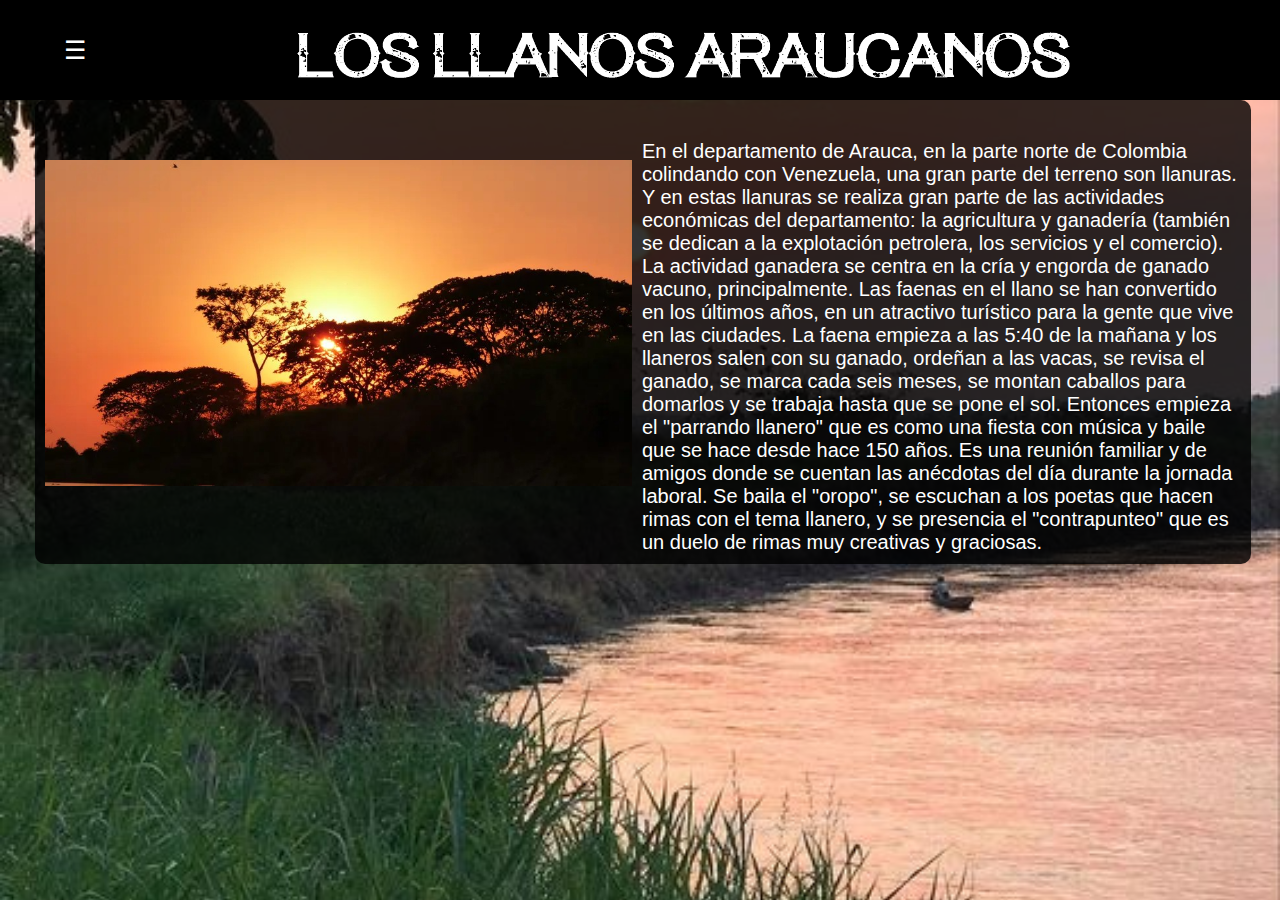
<file: index.html>
<!DOCTYPE html>
<html>
<head>
	<meta charset="utf-8">
	<meta name="viewport" content="width=device-width,initial-scale=1">
	<title>inicio.com</title>
	<link rel="icon" type="image/x-icon" href="./img/favicon.ico">
	<link rel="stylesheet" href="css/estilo.css">
</head>
<body>
	<header class="header">
		<div class="container">
		<div class="btn-menu">
			<label for="btn-menu">☰</label>
		</div>
			<div class="logo">
				<img src="img/llanos.png" class="titulo">
			</div>

	</header>
<input type="checkbox" id="btn-menu">
<div class="container-menu">
	<div class="cont-menu">
			<nav class="menu">
				<ul>
					<li><a href="Formulario.html">Formulario</a></li>
				<li><a href="index.html">Inicio</a></li>
				<li><a href="historia.html">Historia</a></li>
				<li><a href="Ubicacion.html">Geografia</a></li>
				<li><a href="fauna.html">Fauna</a></li>
				<li><a href="flora.html">Flora</a></li>
				<li><a href="Trajes.html">Trajes tipicos</a></li>
				<li><a href="tradiciones.html">Tradiciones</a></li>
				<li><a href="Gastronomia.html">Gastronomia</a></li>
</ul>
			</nav>
		<label for="btn-menu">✖️</label>
	</div>
</div>

<div class="cont">
    <div class="slider-frame">
        <ul>
            <li><img src="img/imagen1.jpg" alt=""></li>
            <li><img src="img/imagen2.jpg" alt=""></li>
            <li><img src="img/imagen3.jpg" alt=""></li>
            <li><img src="img/imagen4.jpg" alt=""></li>
 

        </ul>
    </div>

    <div class="inf">
    	<article>
    		<p>En el departamento de Arauca, en la parte norte de Colombia colindando con Venezuela, una gran parte del terreno son llanuras. Y en estas llanuras se realiza gran parte de las actividades económicas del departamento: la agricultura y ganadería (también se dedican a la explotación petrolera, los servicios y el comercio). La actividad ganadera se centra en la cría y engorda de ganado vacuno, principalmente. Las faenas en el llano se han convertido en los últimos años, en un atractivo turístico para la gente que vive en las ciudades. La faena empieza a las 5:40 de la mañana y los llaneros salen con su ganado, ordeñan a las vacas, se revisa el ganado, se marca cada seis meses, se montan caballos para domarlos y se trabaja hasta que se pone el sol.

Entonces empieza el "parrando llanero" que es como una fiesta con música y baile que se hace desde hace 150 años. Es una reunión familiar y de amigos donde se cuentan las anécdotas del día durante la jornada laboral. Se baila el "oropo", se escuchan a los poetas que hacen rimas con el tema llanero, y se presencia el "contrapunteo" que es un duelo de rimas muy creativas y graciosas.</p>
    	</article>
    </div>
    </div>
	
</body>
</html>
</file>
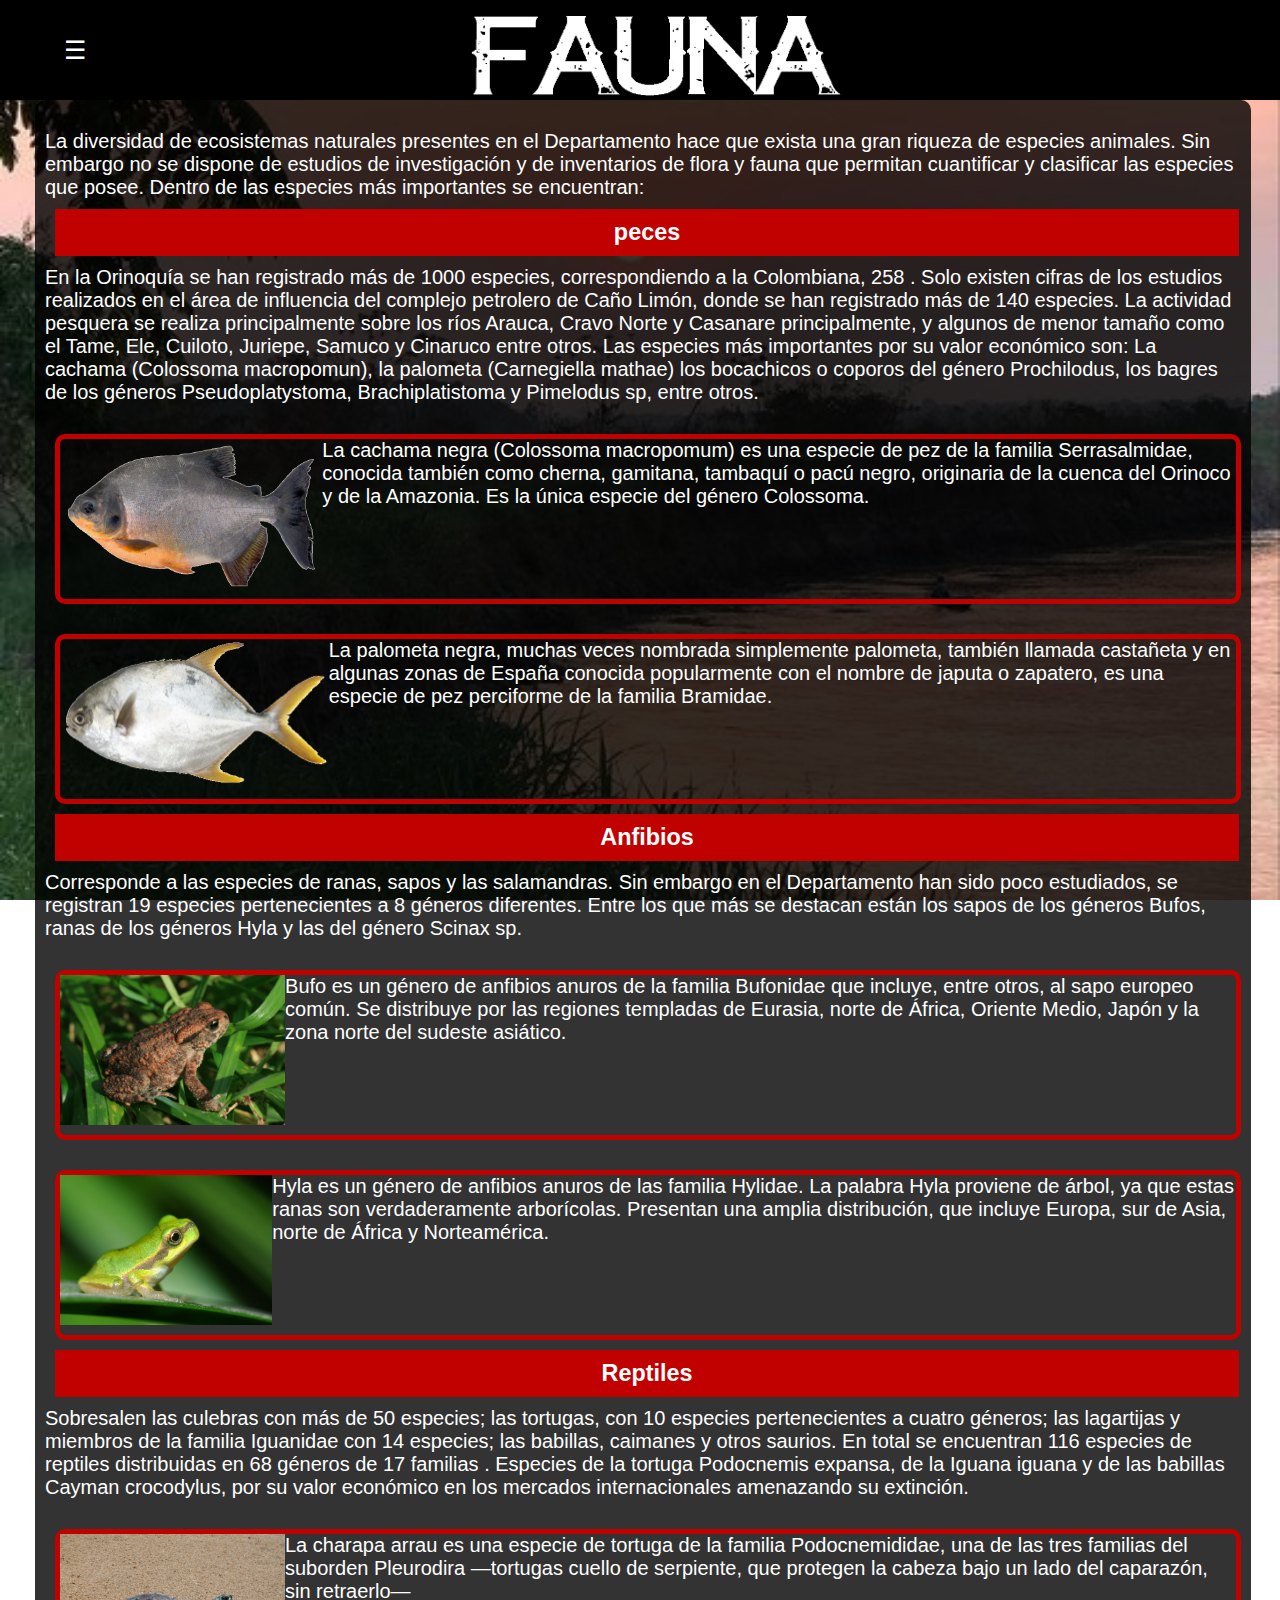
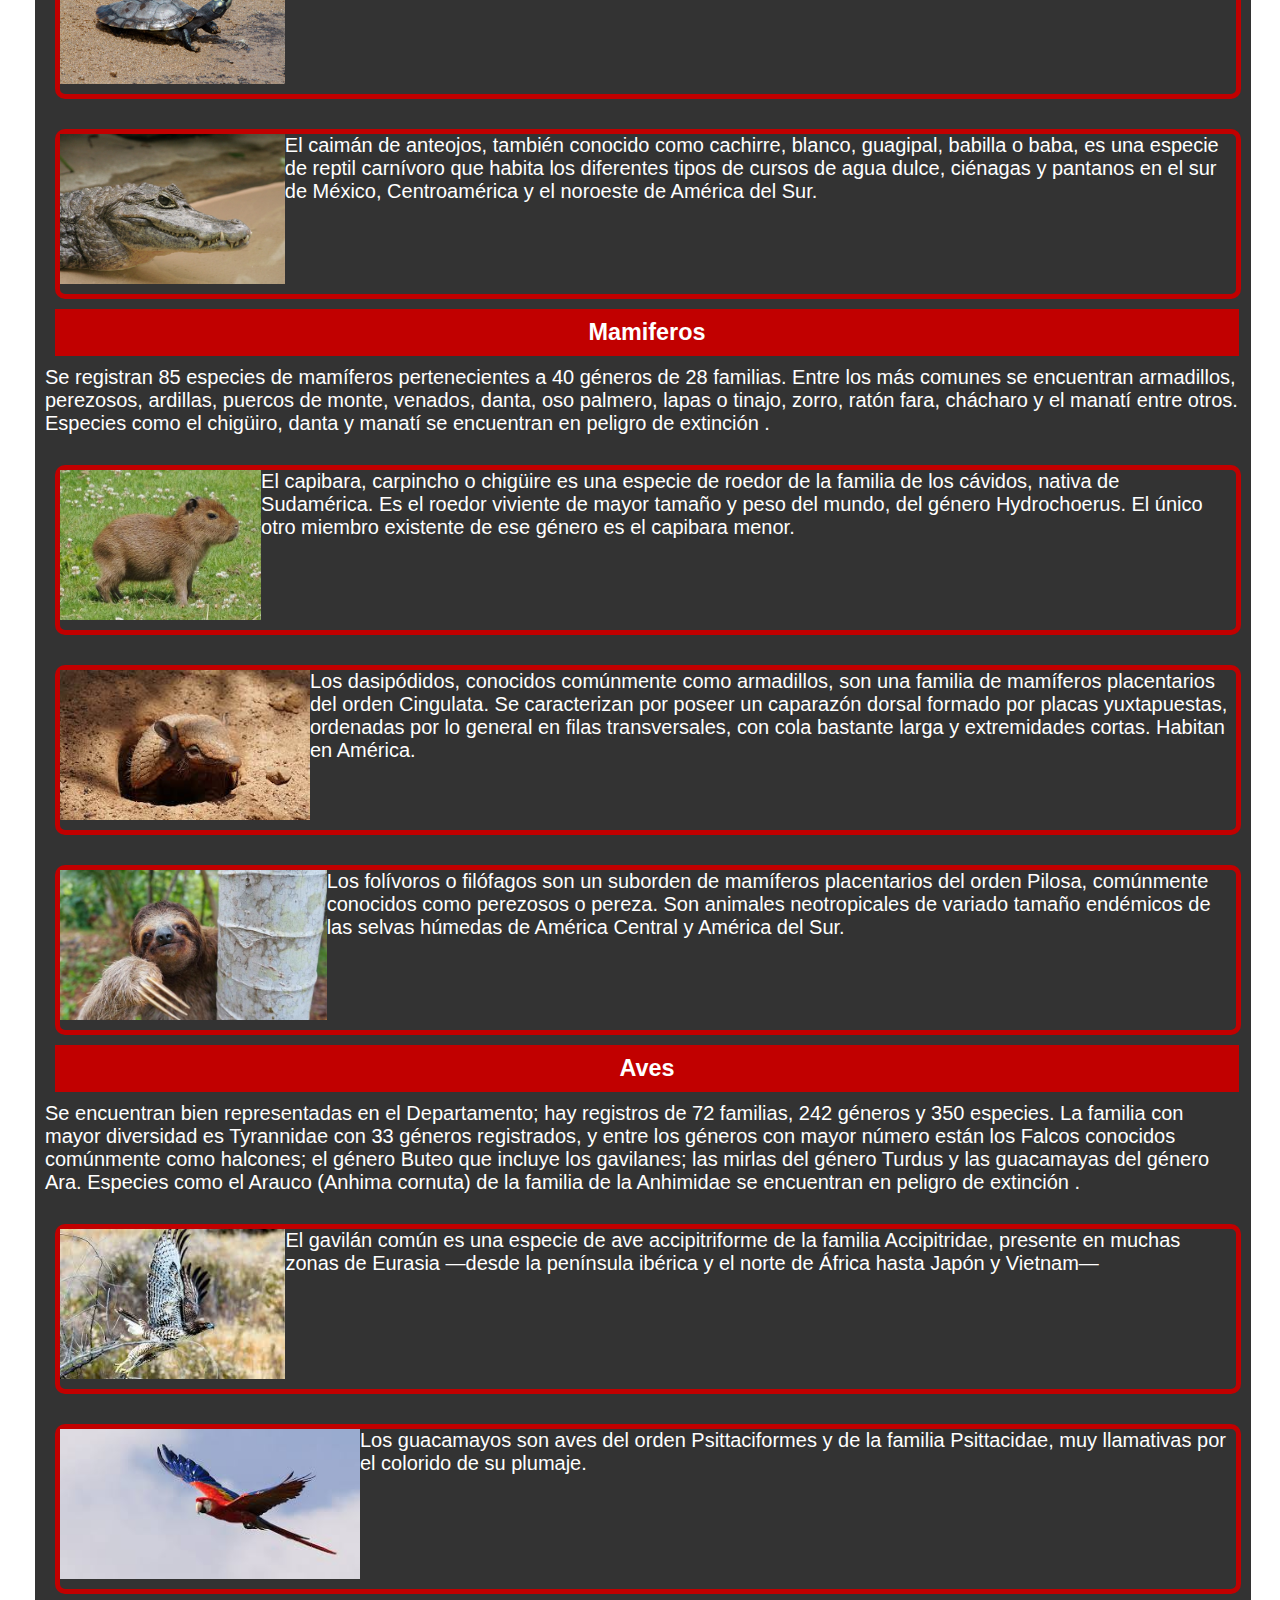
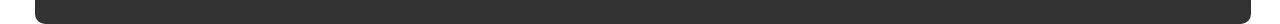
<file: fauna.html>
<!DOCTYPE html>
<html>
<head>
	<meta charset="utf-8">
	<meta name="viewport" content="width=device-width,initial-scale=1">
	<title>Fauna.com</title>
	<link rel="stylesheet" href="css/estilo4.css">
	<link rel="icon" type="image/x-icon" href="./img/favicon.ico">
</head>
<body>
	<header class="header">
		<div class="container">
		<div class="btn-menu">
			<label for="btn-menu">☰</label>
		</div>
			<div class="logo">
				<img src="img/fauna.png" class="titulo">
			</div>

	</header>
<input type="checkbox" id="btn-menu">
<div class="container-menu">
	<div class="cont-menu">
			<nav class="menu">
				<ul>
                    <li><a href="Formulario.html">Formulario</a></li>
				<li><a href="index.html">Inicio</a></li>
				<li><a href="historia.html">Historia</a></li>
				<li><a href="Ubicacion.html">Geografia</a></li>
				<li><a href="fauna.html">Fauna</a></li>
				<li><a href="flora.html">Flora</a></li>
				<li><a href="Trajes.html">Trajes tipicos</a></li>
				<li><a href="tradiciones.html">Tradiciones</a></li>
				<li><a href="Gastronomia.html">Gastronomia</a></li>
</ul>
			</nav>
		<label for="btn-menu">✖️</label>
	</div>
</div>
<div class="box">
	<article>
		<p>La diversidad de ecosistemas naturales presentes en el Departamento hace que exista una gran riqueza de especies animales. Sin embargo no se dispone de estudios de investigación y de inventarios de flora y fauna que permitan cuantificar y clasificar las especies que posee.

Dentro de las especies más importantes se encuentran:</p>
	</article>
	    	<article>
    		<p>
<h3>peces</h3>
 En la Orinoquía se han registrado más de 1000 especies, correspondiendo a la Colombiana, 258 . Solo existen cifras de los estudios realizados en el área de influencia del complejo petrolero de Caño Limón, donde se han registrado más de 140 especies.

La actividad pesquera se realiza principalmente sobre los ríos Arauca, Cravo Norte y Casanare principalmente, y algunos de menor tamaño como el Tame, Ele, Cuiloto, Juriepe, Samuco y Cinaruco entre otros. Las especies más importantes por su valor económico son: La cachama (Colossoma macropomun), la palometa (Carnegiella mathae) los bocachicos o coporos del género Prochilodus, los bagres de los géneros Pseudoplatystoma, Brachiplatistoma y Pimelodus sp, entre otros.<br>

     <div class="inf">
    	<img src="img/cachama.png" class="musica">
    	<article>
    		<p>La cachama negra (Colossoma macropomum) es una especie de pez de la familia Serrasalmidae, conocida también como cherna, gamitana, tambaquí o pacú negro, originaria de la cuenca del Orinoco y de la Amazonia. Es la única especie del género Colossoma.</p>
    	</article>
    </div>
        <div class="inf">
    	<img src="img/palometa.png" class="musica">
    	<article>
    		<p>La palometa negra, muchas veces nombrada simplemente palometa, también llamada castañeta y en algunas zonas de España conocida popularmente con el nombre de japuta o zapatero, es una especie de pez perciforme de la familia Bramidae.</p>
    	</article>
    </div>
<h3>Anfibios</h3>
 Corresponde a las especies de ranas, sapos y las salamandras. Sin embargo en el Departamento han sido poco estudiados, se registran 19 especies pertenecientes a 8 géneros diferentes. Entre los que más se destacan están los sapos de los géneros Bufos, ranas de los géneros Hyla y las del género Scinax sp.<br>

     <div class="inf">
        	<img src="img/bufos.jpeg" class="musica">
    	<article>
    		<p>Bufo es un género de anfibios anuros de la familia Bufonidae que incluye, entre otros, al sapo europeo común. Se distribuye por las regiones templadas de Eurasia, norte de África, Oriente Medio, Japón y la zona norte del sudeste asiático.</p>
    	</article>
    </div>

        <div class="inf">
    	<img src="img/hyla.jpg" class="musica">
    	<article>
    		<p>Hyla es un género de anfibios anuros de las familia Hylidae. La palabra Hyla proviene de árbol, ya que estas ranas son verdaderamente arborícolas. Presentan una amplia distribución, que incluye Europa, sur de Asia, norte de África y Norteamérica.</p>
    	</article>
    </div>
	
<h3>Reptiles</h3>
 Sobresalen las culebras con más de 50 especies; las tortugas, con 10 especies pertenecientes a cuatro géneros; las lagartijas y miembros de la familia Iguanidae con 14 especies; las babillas, caimanes y otros saurios. En total se encuentran 116 especies de reptiles distribuidas en 68 géneros de 17 familias .

Especies de la tortuga Podocnemis expansa, de la Iguana iguana y de las babillas Cayman crocodylus, por su valor económico en los mercados internacionales amenazando su extinción.<br>

     <div class="inf">
        	<img src="img/tortuga.jpg" class="musica">
    	<article>
    		<p>La charapa arrau es una especie de tortuga de la familia Podocnemididae, una de las tres familias del suborden Pleurodira —tortugas cuello de serpiente, que protegen la cabeza bajo un lado del caparazón, sin retraerlo—</p>
    	</article>
    </div>

        <div class="inf">
    	<img src="img/caiman.jpg" class="musica">
    	<article>
    		<p>El caimán de anteojos, también conocido como cachirre, blanco, guagipal, babilla o baba, es una especie de reptil carnívoro que habita los diferentes tipos de cursos de agua dulce, ciénagas y pantanos en el sur de México, Centroamérica y el noroeste de América del Sur.</p>
    	</article>
    </div>

<h3>Mamiferos</h3>
 Se registran 85 especies de mamíferos pertenecientes a 40 géneros de 28 familias. Entre los más comunes se encuentran armadillos, perezosos, ardillas, puercos de monte, venados, danta, oso palmero, lapas o tinajo, zorro, ratón fara, chácharo y el manatí entre otros. Especies como el chigüiro, danta y manatí se encuentran en peligro de extinción .<br>

      <div class="inf">
        	<img src="img/martin.jpg" class="musica">
    	<article>
    		<p>El capibara, carpincho o chigüire  es una especie de roedor de la familia de los cávidos, nativa de Sudamérica. Es el roedor viviente de mayor tamaño y peso del mundo, del género Hydrochoerus. El único otro miembro existente de ese género es el capibara menor.</p>
    	</article>
    </div>

        <div class="inf">
    	<img src="img/lucas.jpg" class="musica">
    	<article>
    		<p>Los dasipódidos, conocidos comúnmente como armadillos, son una familia de mamíferos placentarios del orden Cingulata. Se caracterizan por poseer un caparazón dorsal formado por placas yuxtapuestas, ordenadas por lo general en filas transversales, con cola bastante larga y extremidades cortas. Habitan en América.</p>
    	</article>
    </div>
            <div class="inf">
    	<img src="img/thomas.jpg" class="musica">
    	<article>
    		<p>Los folívoros o filófagos son un suborden de mamíferos placentarios del orden Pilosa, comúnmente conocidos como perezosos o pereza. Son animales neotropicales de variado tamaño endémicos de las selvas húmedas de América Central y América del Sur.</p>
    	</article>
    </div>

<h3>Aves</h3>
Se encuentran bien representadas en el Departamento; hay registros de 72 familias, 242 géneros y 350 especies. La familia con mayor diversidad es Tyrannidae con 33 géneros registrados, y entre los géneros con mayor número están los Falcos conocidos comúnmente como halcones; el género Buteo que incluye los gavilanes; las mirlas del género Turdus y las guacamayas del género Ara. Especies como el Arauco (Anhima cornuta) de la familia de la Anhimidae se encuentran en peligro de extinción .<br>

        <div class="inf">
    	<img src="img/gavilan.jpg" class="musica">
    	<article>
    		<p>
El gavilán común  es una especie de ave accipitriforme de la familia Accipitridae, presente en muchas zonas de Eurasia —desde la península ibérica y el norte de África hasta Japón y Vietnam—</p>
    	</article>
    </div>
            <div class="inf">
    	<img src="img/guacamayas.jpg" class="musica">
    	<article>
    		<p>Los guacamayos son aves del orden Psittaciformes y de la familia Psittacidae, muy llamativas por el colorido de su plumaje.</p>
    	</article>
    </div>

	</div>
</body>
</html>
</file>
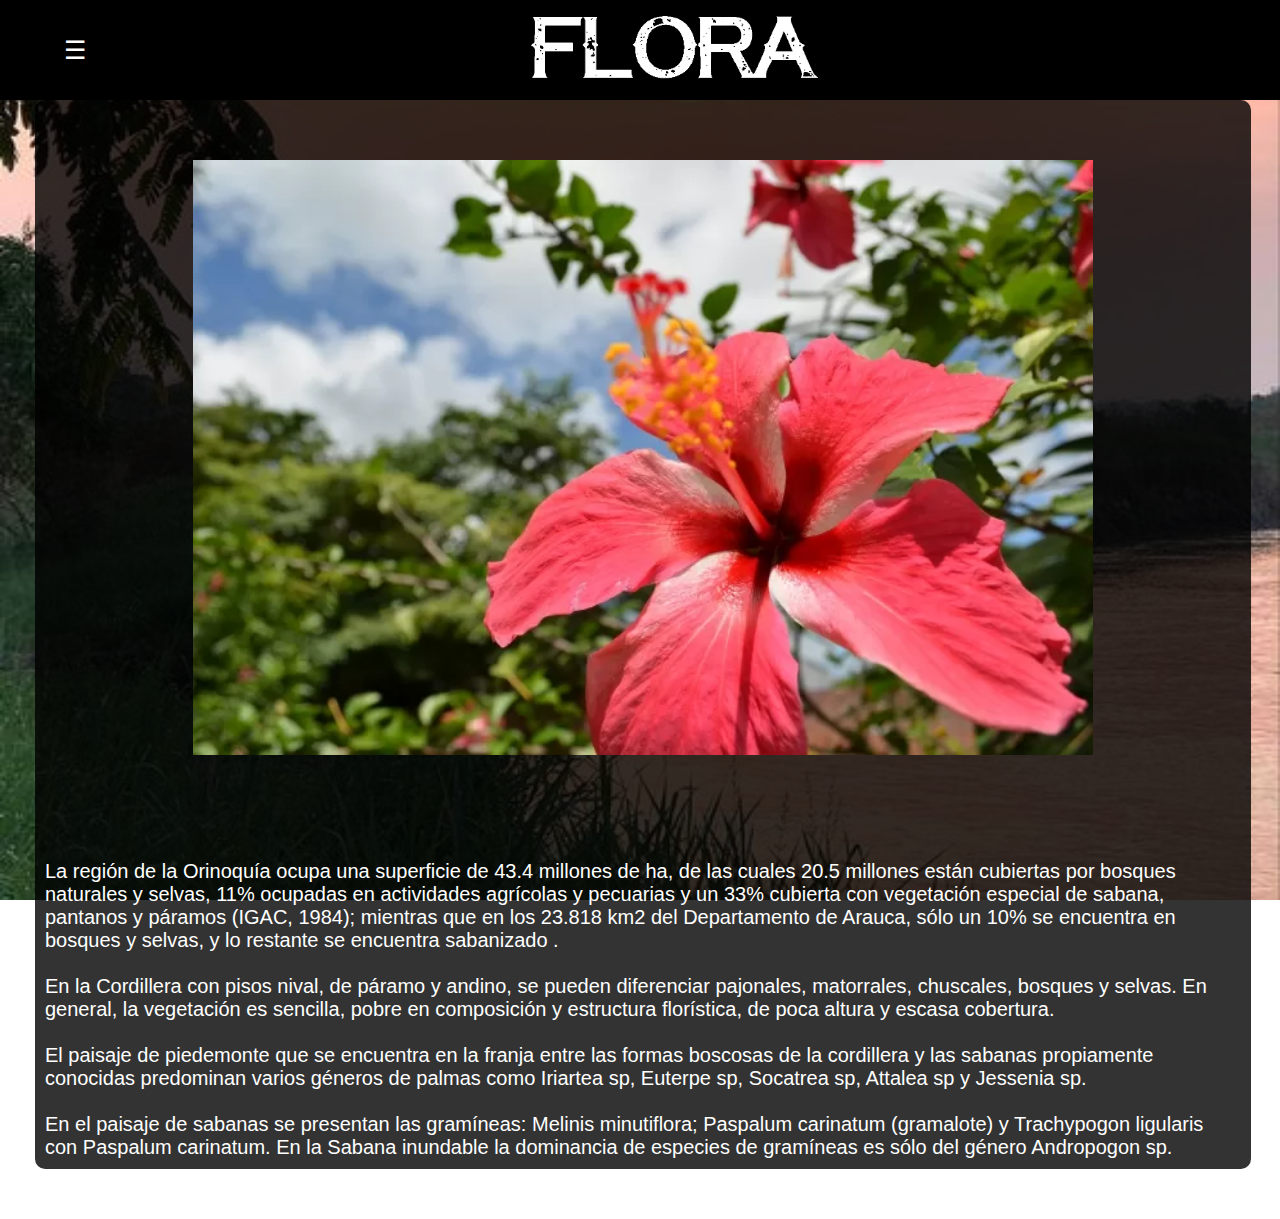
<file: flora.html>
<!DOCTYPE html>
<html>
<head>
	<meta charset="utf-8">
	<meta name="viewport" content="width=device-width,initial-scale=1">
	<link rel="icon" type="image/x-icon" href="./img/favicon.ico">
	<title>flora.com</title>
	<link rel="stylesheet" href="css/estilo5.css">
</head>
<body>
	<header class="header">
		<div class="container">
		<div class="btn-menu">
			<label for="btn-menu">☰</label>
		</div>
			<div class="logo">
				<img src="img/flora.png" class="titu">
			</div>

	</header>
<input type="checkbox" id="btn-menu">
<div class="container-menu">
	<div class="cont-menu">
			<nav class="menu">
				<ul>
					<li><a href="Formulario.html">Formulario</a></li>
				<li><a href="index.html">Inicio</a></li>
				<li><a href="historia.html">Historia</a></li>
				<li><a href="Ubicacion.html">Geografia</a></li>
				<li><a href="fauna.html">Fauna</a></li>
				<li><a href="flora.html">Flora</a></li>
				<li><a href="Trajes.html">Trajes tipicos</a></li>
				<li><a href="tradiciones.html">Tradiciones</a></li>
				<li><a href="Gastronomia.html">Gastronomia</a></li>
</ul>
			</nav>
		<label for="btn-menu">✖️</label>
	</div>
</div>

    <div class="inf">
    <div class="slider-frame">
        <ul>
            <li><img src="img/flor.webp" alt=""></li>
            <li><img src="img/arbol.jpeg" alt=""></li>
            <li><img src="img/flor2.webp" alt=""></li>
            <li><img src="img/arbol1.jpg" alt=""></li>
 

        </ul>
    </div>

    	<article>
    		<p>

La región de la Orinoquía ocupa una superficie de 43.4 millones de ha, de las cuales 20.5 millones están cubiertas por bosques naturales y selvas, 11% ocupadas en actividades agrícolas y pecuarias y un 33% cubierta con vegetación especial de sabana, pantanos y páramos (IGAC, 1984); mientras que en los 23.818 km2 del Departamento de Arauca, sólo un 10% se encuentra en bosques y selvas, y lo restante se encuentra sabanizado .<br><br>

En la Cordillera con pisos nival, de páramo y andino, se pueden diferenciar pajonales, matorrales, chuscales, bosques y selvas. En general, la vegetación es sencilla, pobre en composición y estructura florística, de poca altura y escasa cobertura.<br><br>

El paisaje de piedemonte que se encuentra en la franja entre las formas boscosas de la cordillera y las sabanas propiamente conocidas predominan varios géneros de palmas como Iriartea sp, Euterpe sp, Socatrea sp, Attalea sp y Jessenia sp.<br><br>

En el paisaje de sabanas se presentan las gramíneas: Melinis minutiflora; Paspalum carinatum (gramalote) y Trachypogon ligularis con Paspalum carinatum. En la Sabana inundable la dominancia de especies de gramíneas es sólo del género Andropogon sp.
</p>
    	</article>
    </div>
	
</body>
</html>
</file>
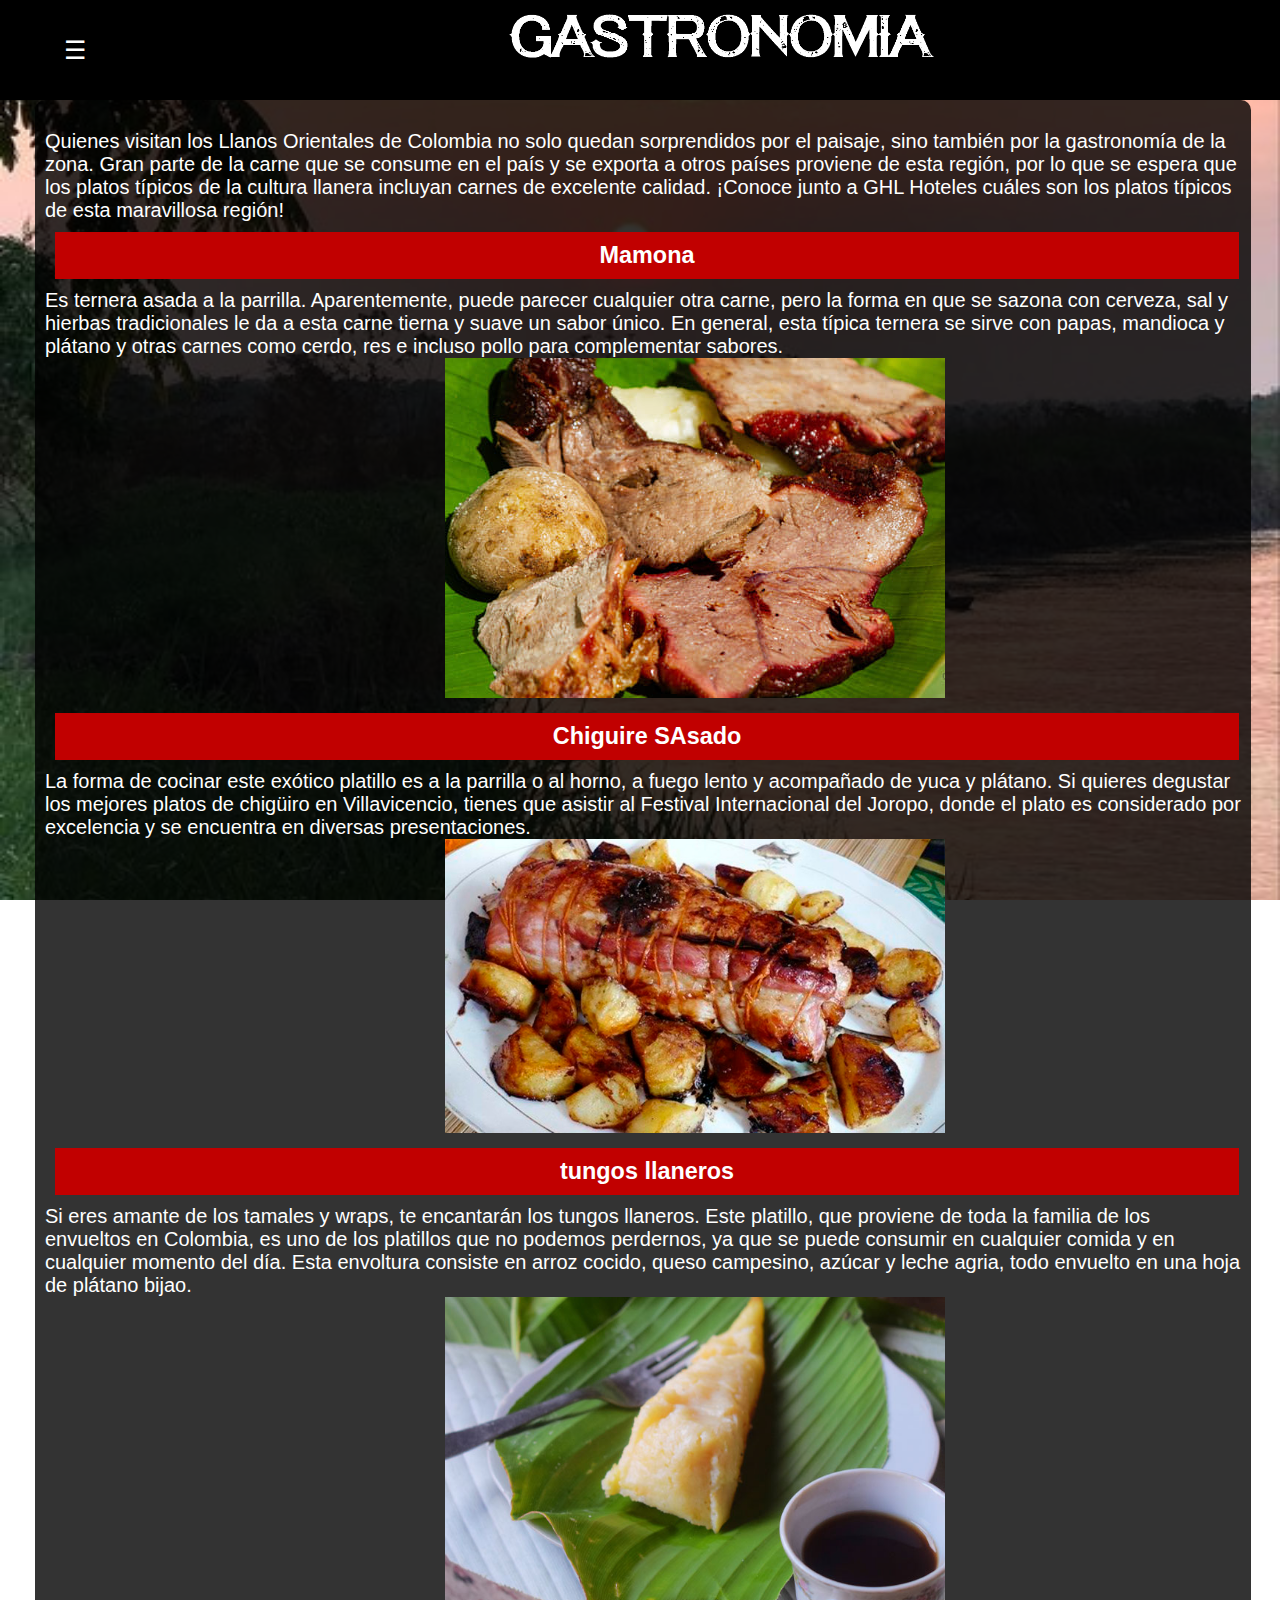
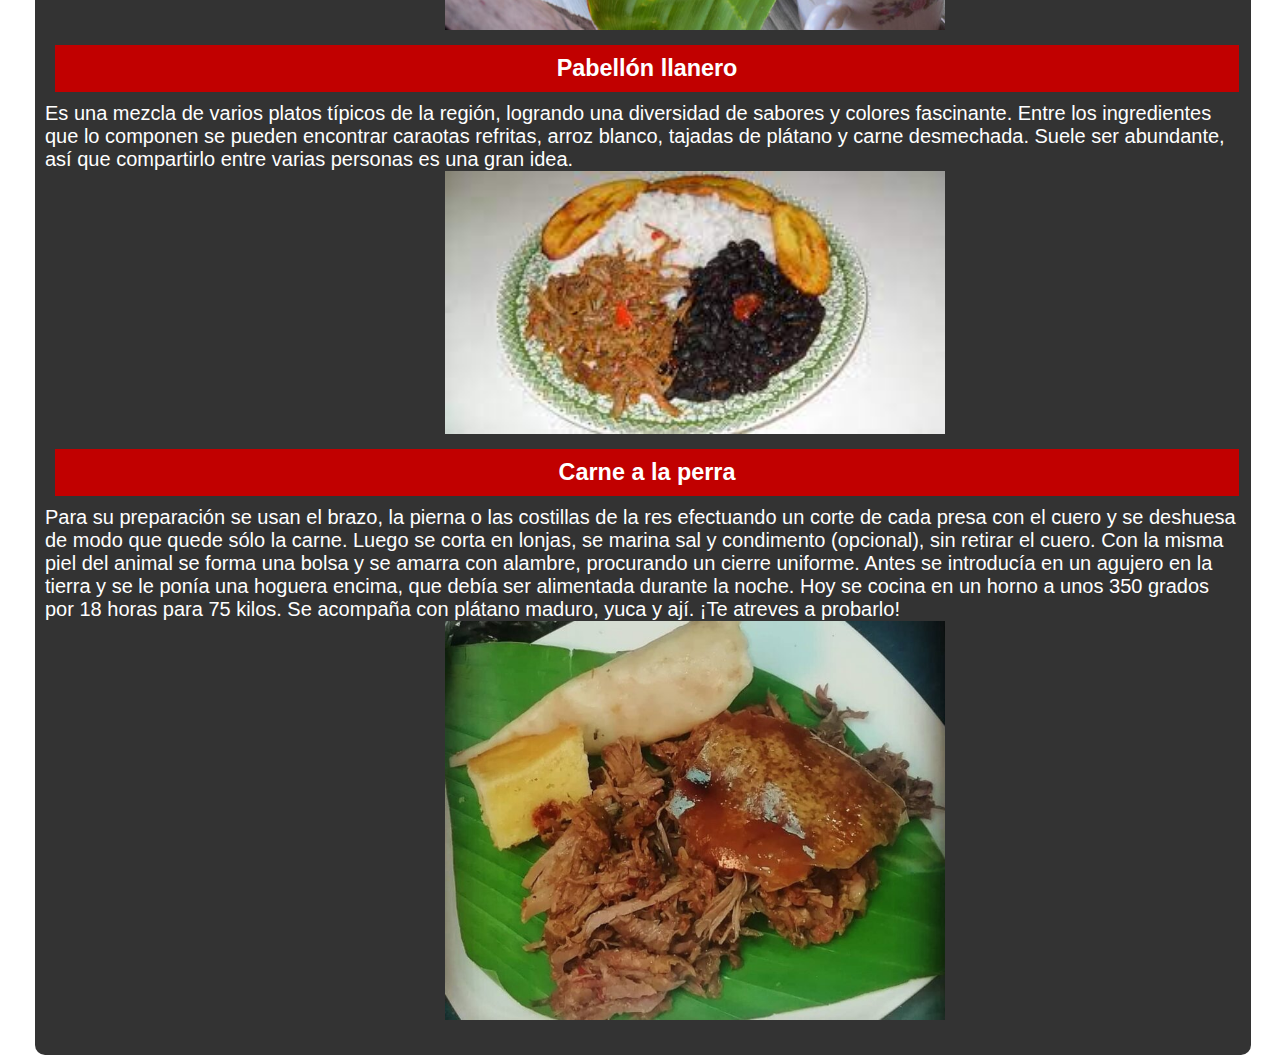
<file: Gastronomia.html>
<!DOCTYPE html>
<html>
<head>
	<meta charset="utf-8">
	<meta name="viewport" content="width=device-width,initial-scale=1">
	<title>Gastronomia.com</title>
	<link rel="stylesheet" href="css/estyle.css">
	<link rel="icon" type="image/x-icon" href="./img/favicon.ico">
</head>
<body>
	<header class="header">
		<div class="container">
		<div class="btn-menu">
			<label for="btn-menu">☰</label>
		</div>
			<div class="logo">
				<img src="img/gastronomia.png" class="titulo">
			</div>

	</header>
<input type="checkbox" id="btn-menu">
<div class="container-menu">
	<div class="cont-menu">
			<nav class="menu">
				<ul>
					<li><a href="Formulario.html">Formulario</a></li>
				<li><a href="index.html">Inicio</a></li>
				<li><a href="historia.html">Historia</a></li>
				<li><a href="Ubicacion.html">Geografia</a></li>
				<li><a href="fauna.html">Fauna</a></li>
				<li><a href="flora.html">Flora</a></li>
				<li><a href="Trajes.html">Trajes tipicos</a></li>
				<li><a href="tradiciones.html">Tradiciones</a></li>
				<li><a href="Gastronomia.html">Gastronomia</a></li>
</ul>
			</nav>
		<label for="btn-menu">✖️</label>
	</div>
</div>
<div class="box">
	<article>
		<p>
Quienes visitan los Llanos Orientales de Colombia no solo quedan sorprendidos por el paisaje, sino también por la gastronomía de la zona. Gran parte de la carne que se consume en el país y se exporta a otros países proviene de esta región, por lo que se espera que los platos típicos de la cultura llanera incluyan carnes de excelente calidad. ¡Conoce junto a GHL Hoteles cuáles son los platos típicos de esta maravillosa región!</p>
	</article>

<h3>Mamona</h3>
Es ternera asada a la parrilla. Aparentemente, puede parecer cualquier otra carne, pero la forma en que se sazona con cerveza, sal y hierbas tradicionales le da a esta carne tierna y suave un sabor único. En general, esta típica ternera se sirve con papas, mandioca y plátano y otras carnes como cerdo, res e incluso pollo para complementar sabores.<br>

<img src="img/mamona.jpg">

<h3>Chiguire SAsado</h3>
La forma de cocinar este exótico platillo es a la parrilla o al horno, a fuego lento y acompañado de yuca y plátano. Si quieres degustar los mejores platos de chigüiro en Villavicencio, tienes que asistir al Festival Internacional del Joropo, donde el plato es considerado por excelencia y se encuentra en diversas presentaciones.

<img src="img/chiguire.jpg">
	
<h3>tungos llaneros</h3>
Si eres amante de los tamales y wraps, te encantarán los tungos llaneros. Este platillo, que proviene de toda la familia de los envueltos en Colombia, es uno de los platillos que no podemos perdernos, ya que se puede consumir en cualquier comida y en cualquier momento del día. Esta envoltura consiste en arroz cocido, queso campesino, azúcar y leche agria, todo envuelto en una hoja de plátano bijao.<br>

<img src="img/tungo.jpg">

<h3>Pabellón llanero</h3>
Es una mezcla de varios platos típicos de la región, logrando una diversidad de sabores y colores fascinante. Entre los ingredientes que lo componen se pueden encontrar caraotas refritas, arroz blanco, tajadas de plátano y carne desmechada. Suele ser abundante, así que compartirlo entre varias personas es una gran idea.<br>
<img src="img/pabellon.jpg">

<h3>Carne a la perra</h3>
Para su preparación se usan el brazo, la pierna o las costillas de la res efectuando un corte de cada presa con el cuero y se deshuesa de modo que quede sólo la carne. Luego se corta en lonjas, se marina sal y condimento (opcional), sin retirar el cuero. Con la misma piel del animal se forma una bolsa y se amarra con alambre, procurando un cierre uniforme.

Antes se introducía en un agujero en la tierra y se le ponía una hoguera encima, que debía ser alimentada durante la noche. Hoy se cocina en un horno a unos 350 grados por 18 horas para 75 kilos. Se acompaña con plátano maduro, yuca y ají. ¡Te atreves a probarlo!
<img src="img/carne.jpg">
     

	</div>
</body>
</html>
</file>
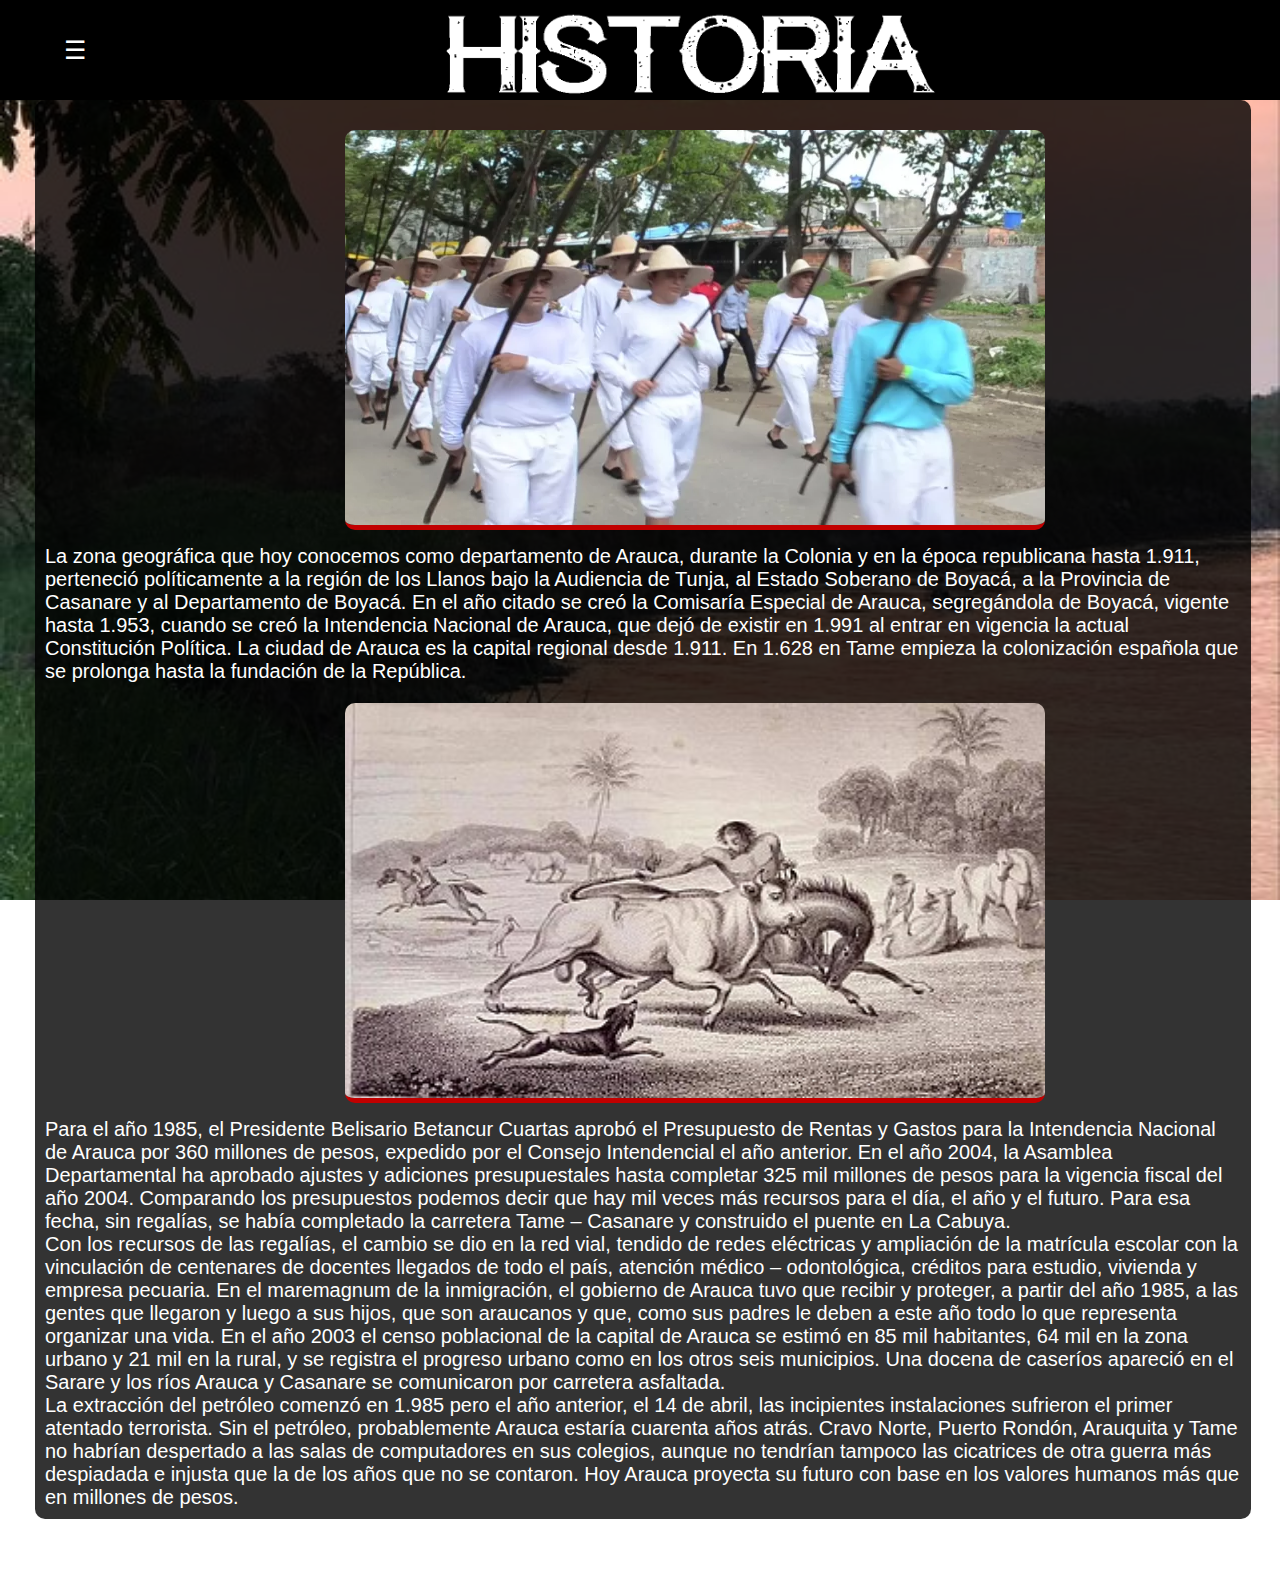
<file: historia.html>
<!DOCTYPE html>
<html>
<head>
	<meta charset="utf-8">
	<meta name="viewport" content="width=device-width,initial-scale=1">
	<title>Historia.com</title>
	<link rel="stylesheet" href="css/estilo2.css">
	<link rel="icon" type="image/x-icon" href="./img/favicon.ico">
</head>
<body>
	<header class="header">
		<div class="container">
		<div class="btn-menu">
			<label for="btn-menu">☰</label>
		</div>
			<div class="logo">
				<img src="img/historia.png" class="titulo">
			</div>

	</header>
<input type="checkbox" id="btn-menu">
<div class="container-menu">
	<div class="cont-menu">
			<nav class="menu">
				<ul>
					<li><a href="Formulario.html">Formulario</a></li>
				<li><a href="index.html">Inicio</a></li>
				<li><a href="historia.html">Historia</a></li>
				<li><a href="Ubicacion.html">Geografia</a></li>
				<li><a href="fauna.html">Fauna</a></li>
				<li><a href="flora.html">Flora</a></li>
				<li><a href="Trajes.html">Trajes tipicos</a></li>
				<li><a href="tradiciones.html">Tradiciones</a></li>
				<li><a href="Gastronomia.html">Gastronomia</a></li>
</ul>
			</nav>
		<label for="btn-menu">✖️</label>
	</div>
</div>

    <div class="inf">
<img src="img/historia.webp" class="musica">

    	<article>
    		<p>
    			La zona geográfica que hoy conocemos como departamento de Arauca, durante la Colonia y en la época republicana hasta 1.911, perteneció políticamente a la región de los Llanos bajo la Audiencia de Tunja, al Estado Soberano de Boyacá, a la Provincia de Casanare y al Departamento de Boyacá. En el año citado se creó la Comisaría Especial de Arauca, segregándola de Boyacá, vigente hasta 1.953, cuando se creó la Intendencia Nacional de Arauca, que dejó de existir en 1.991 al entrar en vigencia la actual Constitución Política. La ciudad de Arauca es la capital regional desde 1.911. En 1.628 en Tame empieza la colonización española que se prolonga hasta la fundación de la República.<br>

<img src="img/historia1.jpg" class="musica"><br>

Para el año 1985, el Presidente Belisario Betancur Cuartas aprobó el Presupuesto de Rentas y Gastos para la Intendencia Nacional de Arauca por 360 millones de pesos, expedido por el Consejo Intendencial el año anterior. En el año 2004, la Asamblea Departamental ha aprobado ajustes y adiciones presupuestales hasta completar 325 mil millones de pesos para la vigencia fiscal del año 2004. Comparando los presupuestos podemos decir que hay mil veces más recursos para el día, el año y el futuro. Para esa fecha, sin regalías, se había completado la carretera Tame – Casanare y construido el puente en La Cabuya.<br>

Con los recursos de las regalías, el cambio se dio en la red vial, tendido de redes eléctricas y ampliación de la matrícula escolar con la vinculación de centenares de docentes llegados de todo el país, atención médico – odontológica, créditos para estudio, vivienda y empresa pecuaria. En el maremagnum de la inmigración, el gobierno de Arauca tuvo que recibir y proteger, a partir del año 1985, a las gentes que llegaron y luego a sus hijos, que son araucanos y que, como sus padres le deben a este año todo lo que representa organizar una vida. En el año 2003 el censo poblacional de la capital de Arauca se estimó en 85 mil habitantes, 64 mil en la zona urbano y 21 mil en la rural, y se registra el progreso urbano como en los otros seis municipios. Una docena de caseríos apareció en el Sarare y los ríos Arauca y Casanare se comunicaron por carretera asfaltada.<br>

La extracción del petróleo comenzó en 1.985 pero el año anterior, el 14 de abril, las incipientes instalaciones sufrieron el primer atentado terrorista. Sin el petróleo, probablemente Arauca estaría cuarenta años atrás. Cravo Norte, Puerto Rondón, Arauquita y Tame no habrían despertado a las salas de computadores en sus colegios, aunque no tendrían tampoco las cicatrices de otra guerra más despiadada e injusta que la de los años que no se contaron. Hoy Arauca proyecta su futuro con base en los valores humanos más que en millones de pesos.</p>
    	</article>
    </div>
	
</body>
</html>
</file>
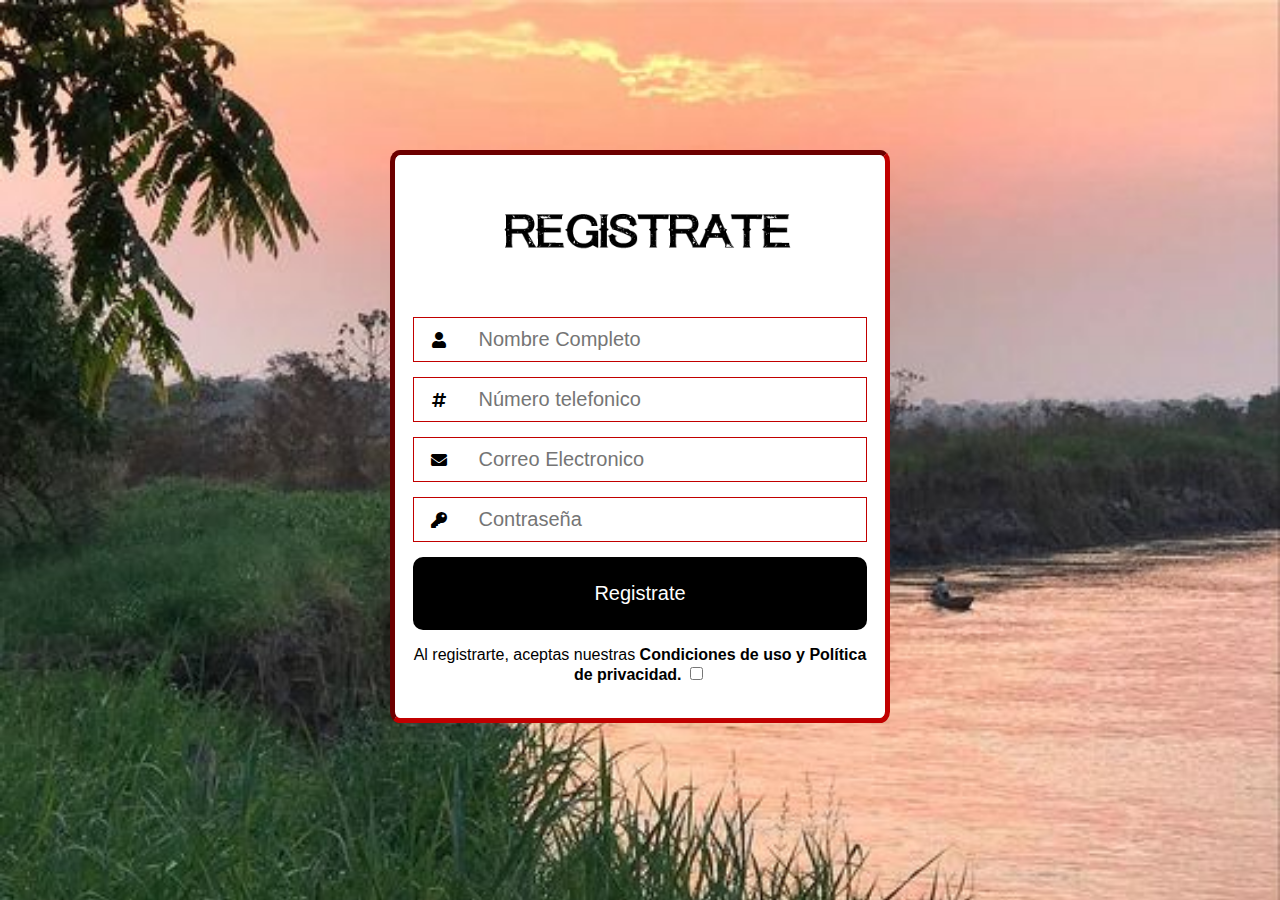
<file: Llanos.html>
<!DOCTYPE html>
<html>
<head>
	<meta charset="utf-8">
	<meta name="viewport" content="width=device-width, user-scalable=yes, initial-scale=1.0, maximum-scale=3.0, minimum-scale=1.0">
	<link rel="stylesheet" href="https://use.fontawesome.com/releases/v5.6.3/css/all.css" >
	<link rel="stylesheet" href="css/form.css">
	<link rel="icon" type="image/x-icon" href="./img/favicon.ico">
	<title>Llanos.com</title>
</head>
<body>

 <form class="formulario">
    
    <img src="img/registro.png" class="titulo" >
     <div class="contenedor">
     
     <div class="input-contenedor">
         <i class="fas fa-user icon"></i>
         <input type="text" placeholder="Nombre Completo">
         
         </div>

              <div class="input-contenedor">
              	<i class="fas fa-hashtag icon"></i>
         <input type="text" placeholder="Número telefonico">
         
         </div>
         
         <div class="input-contenedor1">
         <i class="fas fa-envelope icon"></i>
         <input type="email" placeholder="Correo Electronico">
         
         </div>
         
         <div class="input-contenedor">
        <i class="fas fa-key icon"></i>
         <input type="password" placeholder="Contraseña">
         
         </div>
<div class="casa">   <a href="index.html"><p class="reg">Registrate</p></a></div>


         <p>Al registrarte, aceptas nuestras <a class="link" href="Condiciones.html">Condiciones de uso y Política de privacidad.</a>
         <input type="checkbox" name="si"></p>
     </div>

    </form>

</body>
</html>
</file>
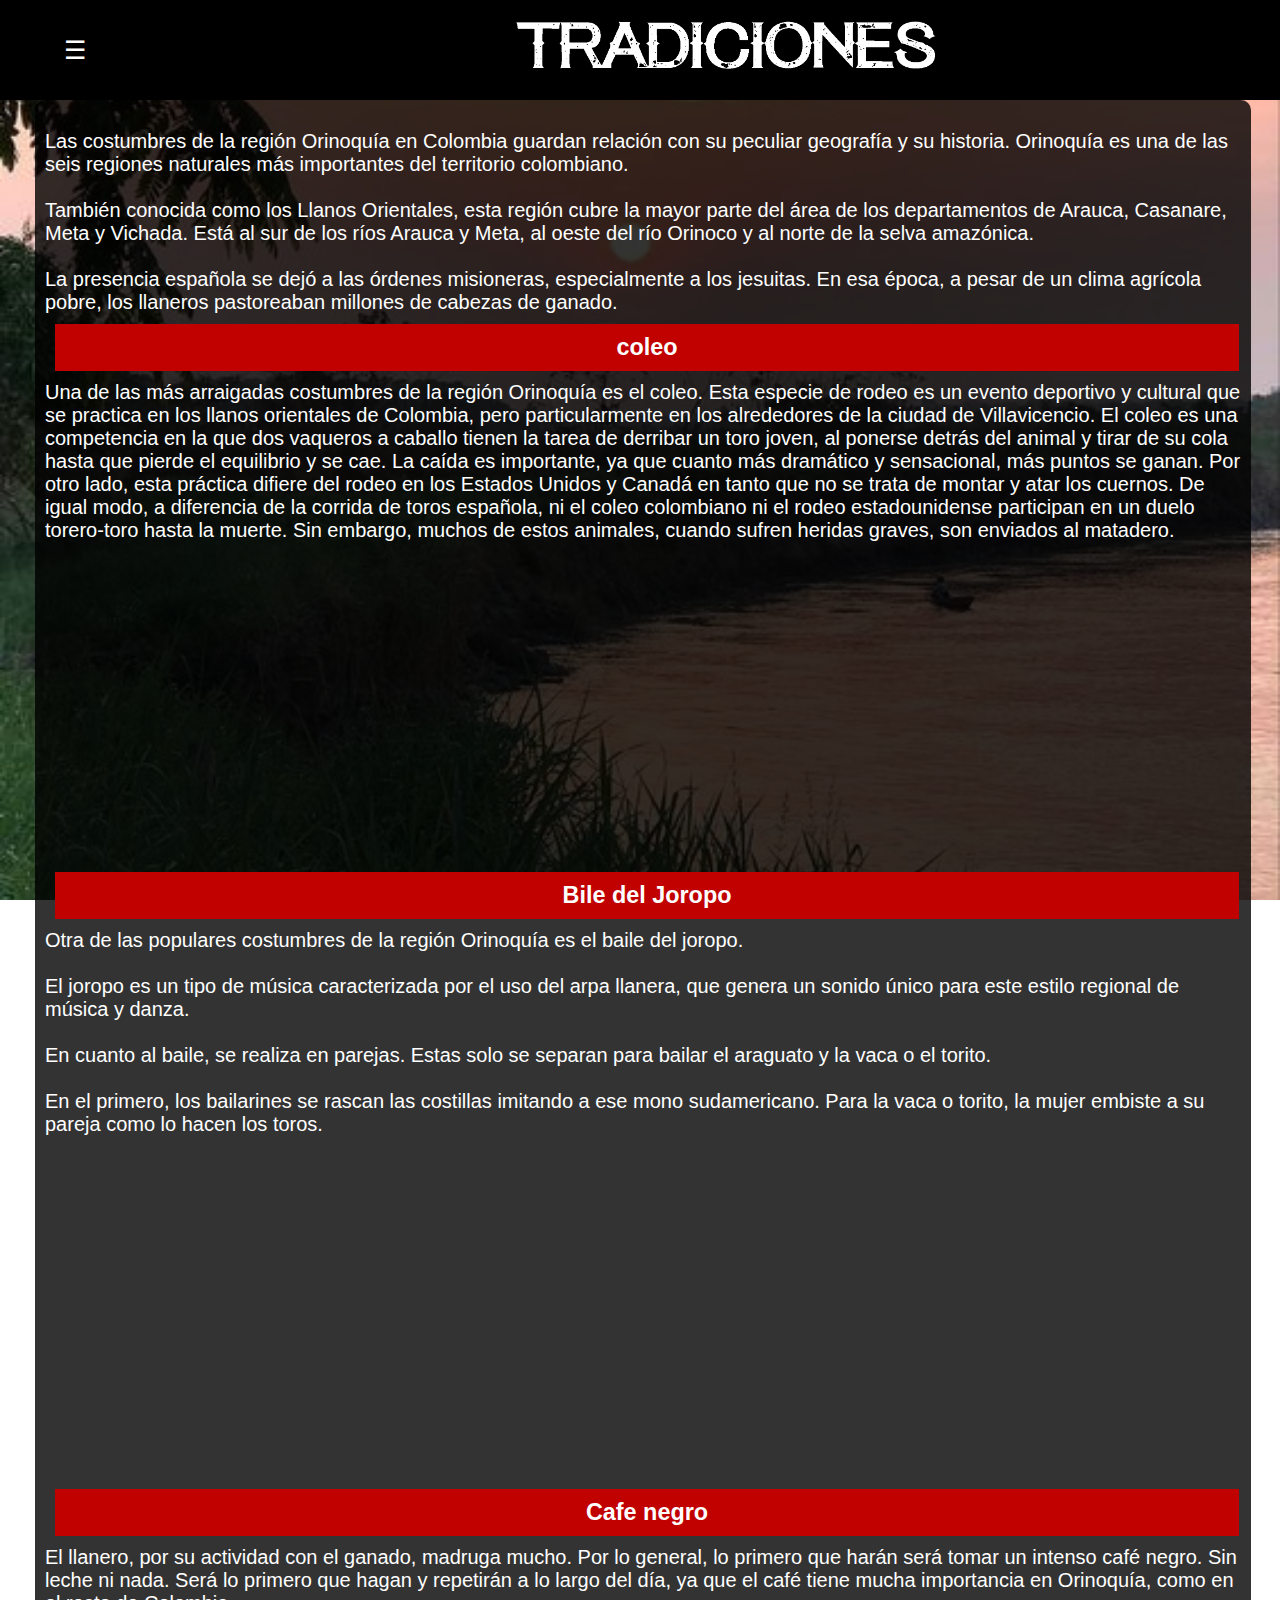
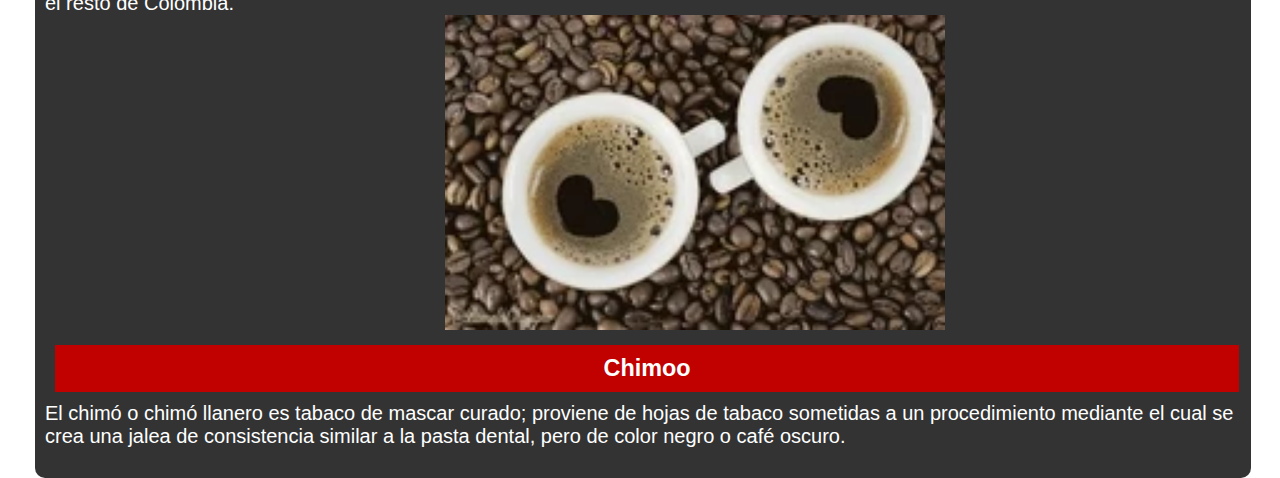
<file: tradiciones.html>
<!DOCTYPE html>
<html>
<head>
	<meta charset="utf-8">
	<meta name="viewport" content="width=device-width,initial-scale=1">
	<title>Costumbres.com</title>
	<link rel="stylesheet" href="css/estyle.css">
	<link rel="icon" type="image/x-icon" href="./img/favicon.ico">
</head>
<body>
	<header class="header">
		<div class="container">
		<div class="btn-menu">
			<label for="btn-menu">☰</label>
		</div>
			<div class="logo">
				<img src="img/tradiciones.png" class="titulo">
			</div>

	</header>
<input type="checkbox" id="btn-menu">
<div class="container-menu">
	<div class="cont-menu">
			<nav class="menu">
				<ul>
					<li><a href="Formulario.html">Formulario</a></li>
				<li><a href="index.html">Inicio</a></li>
				<li><a href="historia.html">Historia</a></li>
				<li><a href="Ubicacion.html">Geografia</a></li>
				<li><a href="fauna.html">Fauna</a></li>
				<li><a href="flora.html">Flora</a></li>
				<li><a href="Trajes.html">Trajes tipicos</a></li>
				<li><a href="tradiciones.html">Tradiciones</a></li>
				<li><a href="Gastronomia.html">Gastronomia</a></li>
</ul>
			</nav>
		<label for="btn-menu">✖️</label>
	</div>
</div>
<div class="box">
	<article>
		<p>Las costumbres de la región Orinoquía en Colombia guardan relación con su peculiar geografía y su historia. Orinoquía es una de las seis regiones naturales más importantes del territorio colombiano.<br><br>

También conocida como los Llanos Orientales, esta región cubre la mayor parte del área de los departamentos de Arauca, Casanare, Meta y Vichada. Está al sur de los ríos Arauca y Meta, al oeste del río Orinoco y al norte de la selva amazónica.<br><br>
La presencia española se dejó a las órdenes misioneras, especialmente a los jesuitas. En esa época, a pesar de un clima agrícola pobre, los llaneros pastoreaban millones de cabezas de ganado.</p>
	</article>

<h3>coleo</h3>
Una de las más arraigadas costumbres de la región Orinoquía es el coleo. Esta especie de rodeo es un evento deportivo y cultural que se practica en los llanos orientales de Colombia, pero particularmente en los alrededores de la ciudad de Villavicencio.

El coleo es una competencia en la que dos vaqueros a caballo tienen la tarea de derribar un toro joven, al ponerse detrás del animal y tirar de su cola hasta que pierde el equilibrio y se cae.

La caída es importante, ya que cuanto más dramático y sensacional, más puntos se ganan. Por otro lado, esta práctica difiere del rodeo en los Estados Unidos y Canadá en tanto que no se trata de montar y atar los cuernos.

De igual modo, a diferencia de la corrida de toros española, ni el coleo colombiano ni el rodeo estadounidense participan en un duelo torero-toro hasta la muerte.

Sin embargo, muchos de estos animales, cuando sufren heridas graves, son enviados al matadero.<br>
<div class="video">
<iframe width="560" height="315" src="https://www.youtube.com/embed/uFVxZ6QY2ME" title="YouTube video player" frameborder="0" allow="accelerometer; autoplay; clipboard-write; encrypted-media; gyroscope; picture-in-picture" allowfullscreen></iframe>
</div>

<h3>Bile del Joropo</h3>
Otra de las populares costumbres de la región Orinoquía es el baile del joropo.<br><br>

El joropo es un tipo de música caracterizada por el uso del arpa llanera, que genera un sonido único para este estilo regional de música y danza.<br><br>

En cuanto al baile, se realiza en parejas. Estas solo se separan para bailar el araguato y la vaca o el torito.<br><br>

En el primero, los bailarines se rascan las costillas imitando a ese mono sudamericano. Para la vaca o torito, la mujer embiste a su pareja como lo hacen los toros.<br><br>
<div class="video">
	<iframe width="560" height="315" src="https://www.youtube.com/embed/lZntuG_7xOk" title="YouTube video player" frameborder="0" allow="accelerometer; autoplay; clipboard-write; encrypted-media; gyroscope; picture-in-picture" allowfullscreen></iframe>
</div>

	
<h3>Cafe negro</h3>
El llanero, por su actividad con el ganado, madruga mucho. Por lo general, lo primero que harán será tomar un intenso café negro. Sin leche ni nada. Será lo primero que hagan y repetirán a lo largo del día, ya que el café tiene mucha importancia en Orinoquía, como en el resto de Colombia.<br>

<img src="img/cafe.webp">

<h3>Chimoo</h3>
El chimó o chimó llanero es tabaco de mascar curado; proviene de hojas de tabaco sometidas a un procedimiento mediante el cual se crea una jalea de consistencia similar a la pasta dental, pero de color negro o café oscuro.<br>

     

	</div>
</body>
</html>
</file>
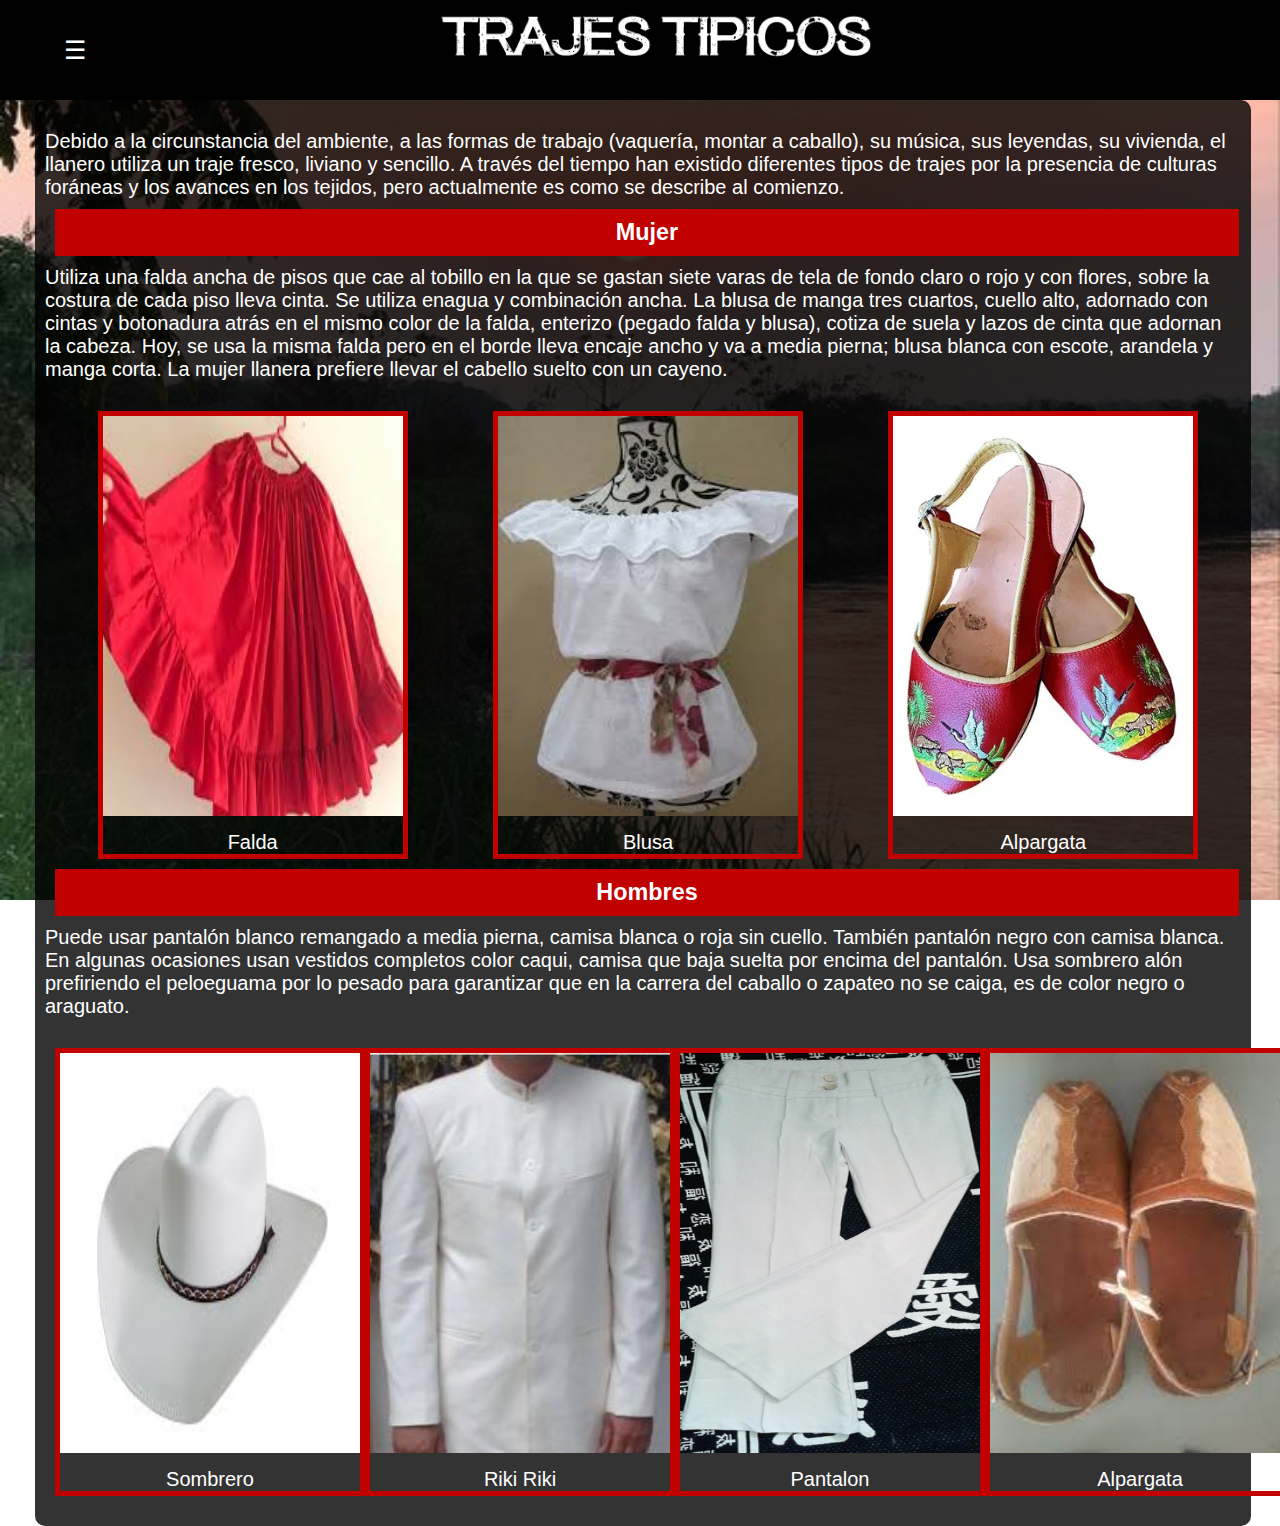
<file: Trajes.html>
<!DOCTYPE html>
<html>
<head>
	<meta charset="utf-8">
	<meta name="viewport" content="width=device-width,initial-scale=1">
	<title>Trajes tipicos.com</title>
	<link rel="stylesheet" href="css/estilo6.css">
	<link rel="icon" type="image/x-icon" href="./img/favicon.ico">
</head>
<body>
	<header class="header">
		<div class="container">
		<div class="btn-menu">
			<label for="btn-menu">☰</label>
		</div>
			<div class="logo">
				<img src="img/trajes.png" class="titulo">
			</div>

	</header>
<input type="checkbox" id="btn-menu">
<div class="container-menu">
	<div class="cont-menu">
			<nav class="menu">
				<ul>
					<li><a href="Formulario.html">Formulario</a></li>
				<li><a href="principal.html">Inicio</a></li>
				<li><a href="historia.html">Historia</a></li>
				<li><a href="Ubicacion.html">Geografia</a></li>
				<li><a href="fauna.html">Fauna</a></li>
				<li><a href="flora.html">Flora</a></li>
				<li><a href="Trajes.html">Trajes tipicos</a></li>
				<li><a href="tradiciones.html">Tradiciones</a></li>
				<li><a href="Gastronomia.html">Gastronomia</a></li>
</ul>
			</nav>
		<label for="btn-menu">✖️</label>
	</div>
</div>
<div class="box">
	<article>
		<p>Debido a la circunstancia del ambiente, a las formas de trabajo (vaquería, montar a caballo), su música, sus leyendas, su vivienda, el llanero utiliza un traje fresco, liviano y sencillo. A través del tiempo han existido diferentes tipos de trajes por la presencia de culturas foráneas y los avances en los tejidos, pero actualmente es como se describe al comienzo.</p>
	</article>
	    	<article>
    		<p>
<h3>Mujer</h3>
Utiliza una falda ancha de pisos que cae al tobillo en la que se gastan siete varas de tela de fondo claro o rojo y con flores, sobre la costura de cada piso lleva cinta. Se utiliza enagua y combinación ancha. La blusa de manga tres cuartos, cuello alto, adornado con cintas y botonadura atrás en el mismo color de la falda, enterizo (pegado falda y blusa), cotiza de suela y lazos de cinta que adornan la cabeza. Hoy, se usa la misma falda pero en el borde lleva encaje ancho y va a media pierna; blusa blanca con escote, arandela y manga corta. La mujer llanera prefiere llevar el cabello suelto con un cayeno.<br>

     <div class="inf">
     	<div class="ropa"><img src="img/mujer.jpg" class="musica"><br>Falda</div>
    	<div class="ropa"><img src="img/mujer2.jpg" class="musica"><br>Blusa</div>
    	<div class="ropa"><img src="img/mujer3.webp" class="musica"><br>Alpargata</div>
 
    </div>
<h3>Hombres</h3>
 Puede usar pantalón blanco remangado a media pierna, camisa blanca o roja sin cuello. También pantalón negro con camisa blanca. En algunas ocasiones usan vestidos completos color caqui, camisa que baja suelta por encima del pantalón. Usa sombrero alón prefiriendo el peloeguama por lo pesado para garantizar que en la carrera del caballo o zapateo no se caiga, es de color negro o araguato.<br>

     <div class="inf">
     	<div class="ropa"><img src="img/sombrero.jpg" class="musica"><br>Sombrero</div>
     	<div class="ropa"><img src="img/riki.jpg" class="musica"><br>Riki Riki</div>
    	<div class="ropa"><img src="img/pantalon.jpg" class="musica"><br>Pantalon</div>
    	<div class="ropa"><img src="img/alpargatas.jpg" class="musica"><br>Alpargata</div>
</body>
</html>
</file>
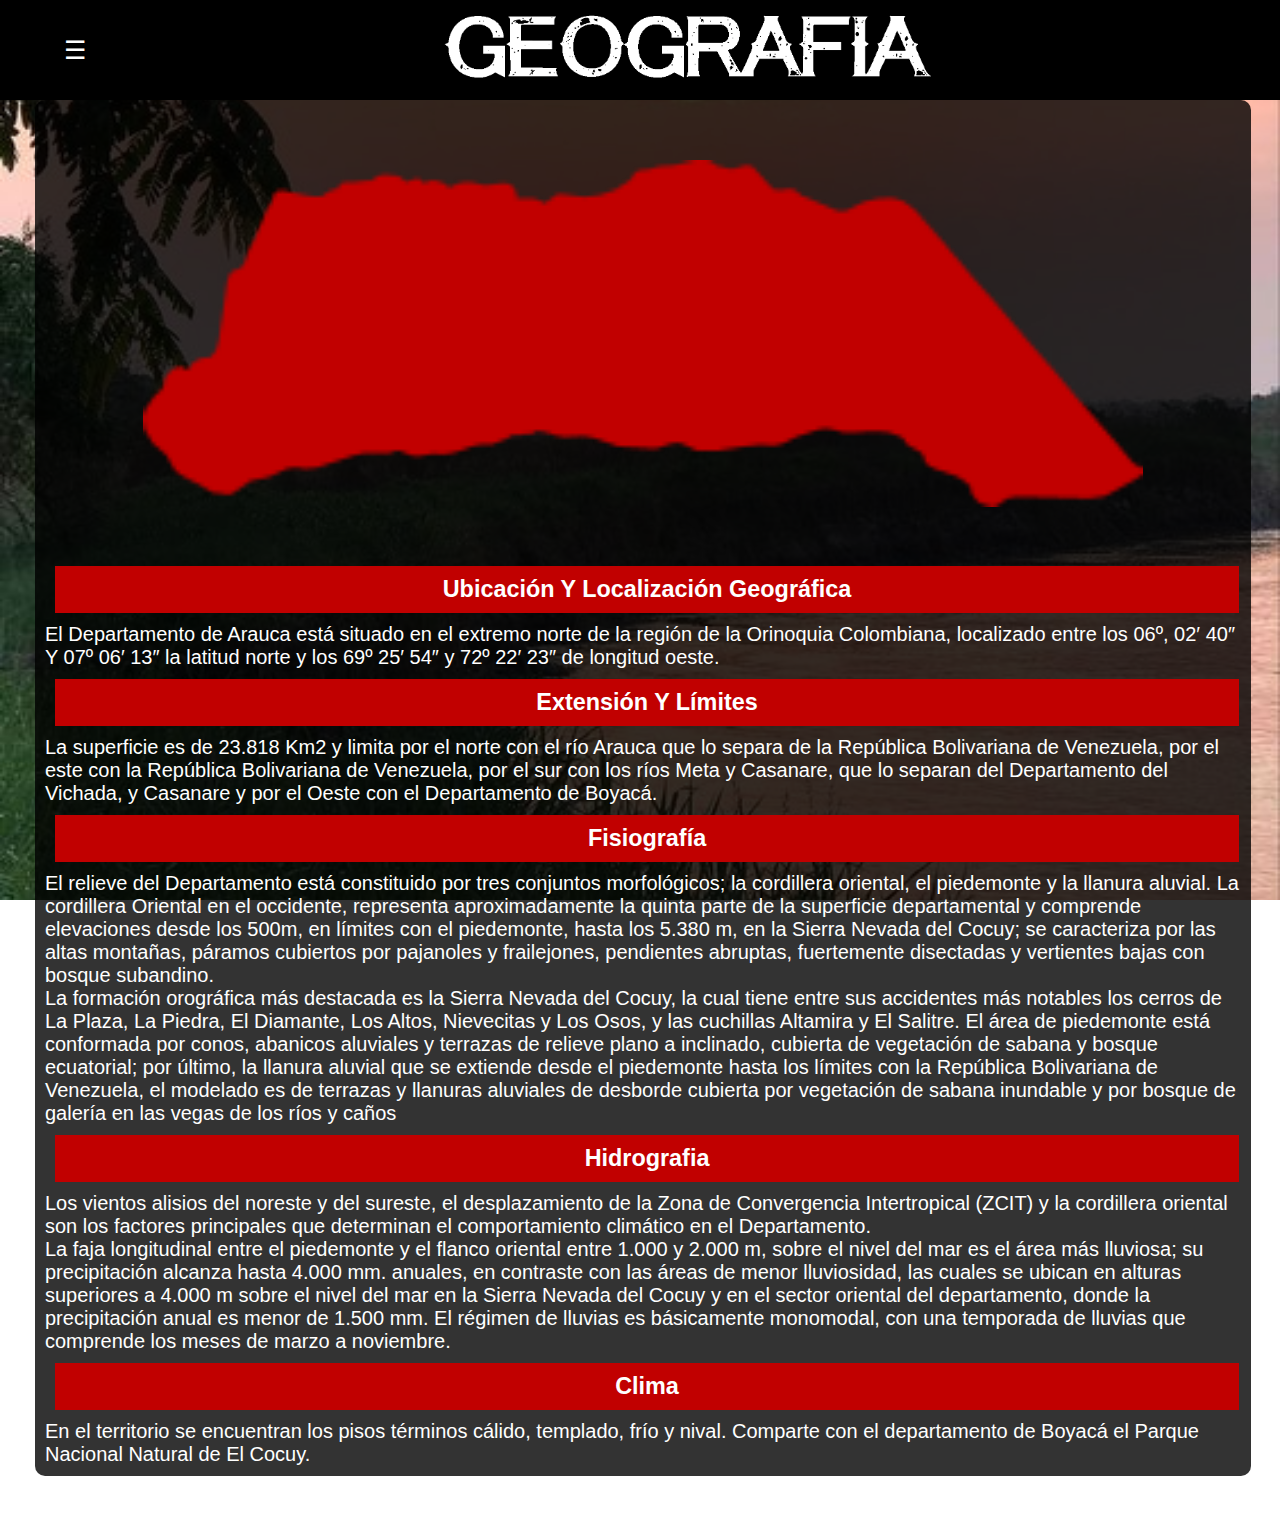
<file: Ubicacion.html>
<!DOCTYPE html>
<html>
<head>
	<meta charset="utf-8">
	<meta name="viewport" content="width=device-width,initial-scale=1">
	<title>Geografia.com</title>
	<link rel="stylesheet" href="css/estilo3.css">
	<link rel="icon" type="image/x-icon" href="./img/favicon.ico">
</head>
<body>
	<header class="header">
		<div class="container">
		<div class="btn-menu">
			<label for="btn-menu">☰</label>
		</div>
			<div class="logo">
				<img src="img/geografia1.png" class="titulo">
			</div>

	</header>
<input type="checkbox" id="btn-menu">
<div class="container-menu">
	<div class="cont-menu">
			<nav class="menu">
				<ul>
					<li><a href="Formulario.html">Formulario</a></li>
				<li><a href="index.html">Inicio</a></li>
				<li><a href="historia.html">Historia</a></li>
				<li><a href="Ubicacion.html">Geografia</a></li>
				<li><a href="fauna.html">Fauna</a></li>
				<li><a href="flora.html">Flora</a></li>
				<li><a href="Trajes.html">Trajes tipicos</a></li>
				<li><a href="tradiciones.html">Tradiciones</a></li>
				<li><a href="Gastronomia.html">Gastronomia</a></li>
</ul>
			</nav>
		<label for="btn-menu">✖️</label>
	</div>
</div>

    <div class="inf">
    <div class="slider-frame">
        <ul>
            <li><img src="img/geografia.png" alt=""></li>
            <li><img src="img/geografia2.png" alt=""></li>
            <li><img src="img/geografia3.jpg" alt=""></li>
 

        </ul>
    </div>

    	<article>
    		<p>
<h3>Ubicación Y Localización Geográfica</h3>
 El Departamento de Arauca está situado en el extremo norte de la región de la Orinoquia Colombiana, localizado entre los 06º, 02′ 40″ Y 07º 06′ 13″ la latitud norte y los 69º 25′ 54″ y 72º 22′ 23″ de longitud oeste.<br>

<h3>Extensión Y Límites</h3>
La superficie es de 23.818 Km2 y limita por el norte con el río Arauca que lo separa de la República Bolivariana de Venezuela, por el este con la República Bolivariana de Venezuela, por el sur con los ríos Meta y Casanare, que lo separan del Departamento del Vichada, y Casanare y por el Oeste con el Departamento de Boyacá.<br>


<h3>Fisiografía</h3>
El relieve del Departamento está constituido por tres conjuntos morfológicos; la cordillera oriental, el piedemonte y la llanura aluvial. La cordillera Oriental en el occidente, representa aproximadamente la quinta parte de la superficie departamental y comprende elevaciones desde los 500m, en límites con el piedemonte, hasta los 5.380 m, en la Sierra Nevada del Cocuy; se caracteriza por las altas montañas, páramos cubiertos por pajanoles y frailejones, pendientes abruptas, fuertemente disectadas y vertientes bajas con bosque subandino.<br>

La formación orográfica más destacada es la Sierra Nevada del Cocuy, la cual tiene entre sus accidentes más notables los cerros de La Plaza, La Piedra, El Diamante, Los Altos, Nievecitas y Los Osos, y las cuchillas Altamira y El Salitre. El área de piedemonte está conformada por conos, abanicos aluviales y terrazas de relieve plano a inclinado, cubierta de vegetación de sabana y bosque ecuatorial; por último, la llanura aluvial que se extiende desde el piedemonte hasta los límites con la República Bolivariana de Venezuela, el modelado es de terrazas y llanuras aluviales de desborde cubierta por vegetación de sabana inundable y por bosque de galería en las vegas de los ríos y caños<br>


<h3>Hidrografia</h3>
Los vientos alisios del noreste y del sureste, el desplazamiento de la Zona de Convergencia Intertropical (ZCIT) y la cordillera oriental son los factores principales que determinan el comportamiento climático en el Departamento.<br>

La faja longitudinal entre el piedemonte y el flanco oriental entre 1.000 y 2.000 m, sobre el nivel del mar es el área más lluviosa; su precipitación alcanza hasta 4.000 mm. anuales, en contraste con las áreas de menor lluviosidad, las cuales se ubican en alturas superiores a 4.000 m sobre el nivel del mar en la Sierra Nevada del Cocuy y en el sector oriental del departamento, donde la precipitación anual es menor de 1.500 mm. El régimen de lluvias es básicamente monomodal, con una temporada de lluvias que comprende los meses de marzo a noviembre.<br>
<h3>Clima</h3>
En el territorio se encuentran los pisos términos cálido, templado, frío y nival. Comparte con el departamento de Boyacá el Parque Nacional Natural de El Cocuy.

</p>
    	</article>
    </div>
	
</body>
</html>
</file>
<file: css/estilo.css>
body {
    font-family: Arial, Helvetica, sans-serif;
    margin: 0;
   background: url(fondo.jpg);
    background-size: cover;
    background-attachment: fixed;
}
    *{
        margin: 0;
        padding: 0;
        box-sizing: border-box;
        font-family:, sans-serif;
    }

    .header{
        width: 100%;
        height: 100px;
        position: fixed;
        top: 0;left: 0;
         background: rgba(0,0,0,7);
    }
    .container{
        width: 90%;
        max-width: 1200px;
        margin: auto;
    }
    .container .btn-menu, .logo{
        float: left;
        line-height:100px;
    }
    .container .btn-menu label{
        color: #fff;
        font-size: 25px;
        cursor: pointer;
    }
    .logo {
        color: #fff;
        font-weight: 400;
        font-size: 22px;
        margin-left: 200px;
    }
    .titulo{
        width: 800px;
    }

    #btn-menu{
        display: none;
    }
    .container-menu{
        position: absolute;
        width: 100%;
        height: 100vh;
        top: 0;left: 0;
        transition: all 500ms ease;
        opacity: 0;
        visibility: hidden;
    }
    #btn-menu:checked ~ .container-menu{
        opacity: 1;
        visibility: visible;
    }
    .cont-menu{
        width: 100%;
        max-width: 250px;
        background: black;
        height: 100vh;
        position: relative;
        transition: all 500ms ease;
        transform: translateX(-100%);
    }
    #btn-menu:checked ~ .container-menu .cont-menu{
        transform: translateX(0%);
    }
    .cont-menu nav{
        transform: translateY(15%);
    }
    .cont-menu nav a{
        display: block;
        text-decoration: none;
        padding: 20px;
        color: #c7c7c7;
        border-left: 5px solid transparent;
        transition: all 400ms ease;
    }
    .cont-menu nav a:hover{
        border-left: 5px solid #C10000;
        background: #1f1f1f;
font-size: 20px;
    }
    .cont-menu label{
        position: absolute;
        right: 5px;
        top: 10px;
        color: #fff;
        cursor: pointer;
        font-size: 18px;
    }
.cont{
    margin-top: 100px;
        display: flex;
            margin-left:35px;
    width: 95%;
 background: rgba(0,0,0,0.8);
    padding: 10px;
    border-radius: 10px;
}
.musica{
    margin-bottom: 10px;
}
.slider-frame {
    width: 10000px;
    height: auto;
    margin:50px auto 0;
    overflow: hidden;
}

.slider-frame ul {
    display: flex;
    padding: 0;
    width: 400%;
    margin-bottom: 5    0px;
    animation: slide 20s infinite alternate ease-in-out;
}

.slider-frame li {
    width: 100%;
    list-style: none;
}

.slider-frame img {
    width: 100%;
}

@keyframes slide {
    0% {margin-left: 0;}
    20% {margin-left: 0;}
    
    25% {margin-left: -100%;}
    45% {margin-left: -100%;}
    
    50% {margin-left: -200%;}
    70% {margin-left: -200%;}
    
    75% {margin-left: -300%;}
    100% {margin-left: -300%;}
}
.inf{
    margin-top: 30px;
    color: white;
    font-size: 20px;
    margin-left:10px ;
}
</file>
<file: css/estilo4.css>
body {
    font-family: Arial, Helvetica, sans-serif;
    margin: 0;
   background: url(fondo.jpg);
    background-size: cover;
    background-attachment: fixed;
}
    *{
        margin: 0;
        padding: 0;
        box-sizing: border-box;
        font-family:, sans-serif;
    }

    .header{
        width: 100%;
        height: 100px;
        position: fixed;
        top: 0;left: 0;
         background: rgba(0,0,0,7);
    }
    .container{
        width: 90%;
        max-width: 1200px;
        margin: auto;
    }
    .container .btn-menu, .logo{
        float: left;
        line-height:100px;
    }
    .container .btn-menu label{
        color: #fff;
        font-size: 25px;
        cursor: pointer;
    }
    .logo {
        color: #fff;
        font-weight: 400;
        font-size: 22px;
        margin-left: 350px;
    }
    .titulo{
        width: 450px;
    }

    #btn-menu{
        display: none;
    }
    .container-menu{
        position: absolute;
        width: 100%;
        height: 100vh;
        top: 0;left: 0;
        transition: all 500ms ease;
        opacity: 0;
        visibility: hidden;
    }
    #btn-menu:checked ~ .container-menu{
        opacity: 1;
        visibility: visible;
    }
    .cont-menu{
        width: 100%;
        max-width: 250px;
        background: black;
        height: 100vh;
        position: relative;
        transition: all 500ms ease;
        transform: translateX(-100%);
    }
    #btn-menu:checked ~ .container-menu .cont-menu{
        transform: translateX(0%);
    }
    .cont-menu nav{
        transform: translateY(15%);
    }
    .cont-menu nav a{
        display: block;
        text-decoration: none;
        padding: 20px;
        color: #c7c7c7;
        border-left: 5px solid transparent;
        transition: all 400ms ease;
    }
    .cont-menu nav a:hover{
        border-left: 5px solid #C10000;
        background: #1f1f1f;
font-size: 20px;
    }
    .cont-menu label{
        position: absolute;
        right: 5px;
        top: 10px;
        color: #fff;
        cursor: pointer;
        font-size: 18px;
    }
.box{
    font-size: 20px;
    color: white;
    margin-top: 100px;
    margin-left:35px;
 background: rgba(0,0,0,0.8);
    width: 95%;
    padding: 30px 10px;
    border-radius: 10px;
}

.musica{
    margin-bottom: 10px;
    width: 300px;
    height: 150px;
      background-attachment: fixed;

}

.inf{
    margin-top: 30px;
    color: white;
    font-size: 20px;
    margin-left:10px ;
    display: flex;
        border: 5px solid #C10000;
        border-radius: 10px;
}

h3{
    background: #C10000;
    padding: 10px 10px;
    width: 99%;
    text-align: center;
    margin:10px 10px;
}
</file>
<file: css/estilo5.css>
body {
    font-family: Arial, Helvetica, sans-serif;
    margin: 0;
   background: url(fondo.jpg);
    background-size: cover;
    background-attachment: fixed;
}
    *{
        margin: 0;
        padding: 0;
        box-sizing: border-box;
        font-family:, sans-serif;
    }

    .header{
        width: 100%;
        height: 100px;
        position: fixed;
        top: 0;left: 0;
         background: rgba(0,0,0,7);
    }
    .container{
        width: 90%;
        max-width: 1200px;
        margin: auto;
    }
    .container .btn-menu, .logo{
        float: left;
        line-height:100px;
    }
    .container .btn-menu label{
        color: #fff;
        font-size: 25px;
        cursor: pointer;
    }
    .logo {
        color: #fff;
        font-weight: 400;
        font-size: 22px;
        margin-left: 350px;
    }
    .titulo{
        width: 500px;
    }

    #btn-menu{
        display: none;
    }
    .container-menu{
        position: absolute;
        width: 100%;
        height: 100vh;
        top: 0;left: 0;
        transition: all 500ms ease;
        opacity: 0;
        visibility: hidden;
    }
    #btn-menu:checked ~ .container-menu{
        opacity: 1;
        visibility: visible;
    }
    .cont-menu{
        width: 100%;
        max-width: 250px;
        background: black;
        height: 100vh;
        position: relative;
        transition: all 500ms ease;
        transform: translateX(-100%);
    }
    #btn-menu:checked ~ .container-menu .cont-menu{
        transform: translateX(0%);
    }
    .cont-menu nav{
        transform: translateY(15%);
    }
    .cont-menu nav a{
        display: block;
        text-decoration: none;
        padding: 20px;
        color: #c7c7c7;
        border-left: 5px solid transparent;
        transition: all 400ms ease;
    }
    .cont-menu nav a:hover{
        border-left: 5px solid #C10000;
        background: #1f1f1f;
        font-size: 20px;
    }
    .cont-menu label{
        position: absolute;
        right: 5px;
        top: 10px;
        color: #fff;
        cursor: pointer;
        font-size: 18px;
    }
    .inf{
        padding: 10px;
        color: white ;
    margin-top: 100px;
    margin-left:35px;
    width: 95%;
    background: rgba(0,0,0,0.8);
    padding: 10px;
    border-radius: 10px;
    font-size: 20px;
    margin-bottom: 50px;
}

.slider-frame {
    width: 900px;
    height: 700px;
    margin:50px auto 0;
    overflow: hidden;
}

.slider-frame ul {
    display: flex;
    padding: 0;
    width: 400%;
    margin-bottom: 5    0px;
    animation: slide 20s infinite alternate ease-in-out;
}

.slider-frame li {
    width: 100%;
    list-style: none;
}

.slider-frame img {
    width: 100%;
}

@keyframes slide {
    0% {margin-left: 0;}
    20% {margin-left: 0;}
    
    25% {margin-left: -100%;}
    45% {margin-left: -100%;}
    
    50% {margin-left: -200%;}
    70% {margin-left: -200%;}

        75% {margin-left: -300%;}
    100% {margin-left: -300%;}
    
}
h3{
    background: #C10000;
    padding: 10px 10px;
    width: 99%;
    text-align: center;
    margin:10px 10px;
}
.titu{
    width: 300px;
    margin-left: 90px;
}
</file>
<file: css/estyle.css>
body {
    font-family: Arial, Helvetica, sans-serif;
    margin: 0;
   background: url(fondo.jpg);
    background-size: cover;
    background-attachment: fixed;
}
    *{
        margin: 0;
        padding: 0;
        box-sizing: border-box;
        font-family:, sans-serif;
    }

    .header{
        width: 100%;
        height: 100px;
        position: fixed;
        top: 0;left: 0;
         background: rgba(0,0,0,7);
    }
    .container{
        width: 90%;
        max-width: 1200px;
        margin: auto;
    }
    .container .btn-menu, .logo{
        float: left;
        line-height:100px;
    }
    .container .btn-menu label{
        color: #fff;
        font-size: 25px;
        cursor: pointer;
    }
    .logo {
        color: #fff;
        font-weight: 400;
        font-size: 22px;
        margin-left: 10px;
    }
    .titulo{
        width: 450px;
    }

    #btn-menu{
        display: none;
    }
    .container-menu{
        position: absolute;
        width: 100%;
        height: 100vh;
        top: 0;left: 0;
        transition: all 500ms ease;
        opacity: 0;
        visibility: hidden;
    }
    #btn-menu:checked ~ .container-menu{
        opacity: 1;
        visibility: visible;
    }
    .cont-menu{
        width: 100%;
        max-width: 250px;
        background: black;
        height: 100vh;
        position: relative;
        transition: all 500ms ease;
        transform: translateX(-100%);
    }
    #btn-menu:checked ~ .container-menu .cont-menu{
        transform: translateX(0%);
    }
    .cont-menu nav{
        transform: translateY(15%);
    }
    .cont-menu nav a{
        display: block;
        text-decoration: none;
        padding: 20px;
        color: #c7c7c7;
        border-left: 5px solid transparent;
        transition: all 400ms ease;
    }
    .cont-menu nav a:hover{
        border-left: 5px solid #C10000;
        background: #1f1f1f;
font-size: 20px;
    }
    .cont-menu label{
        position: absolute;
        right: 5px;
        top: 10px;
        color: #fff;
        cursor: pointer;
        font-size: 18px;
    }
.box{
    font-size: 20px;
    color: white;
    margin-top: 100px;
    margin-left:35px;
 background: rgba(0,0,0,0.8);
    width: 95%;
    padding: 30px 10px;
    border-radius: 10px;
}

.video{
margin-left: 350px;
}

h3{
    background: #C10000;
    padding: 10px 10px;
    width: 99%;
    text-align: center;
    margin:10px 10px;
}
img{
    width: 500px;
    margin: auto;
    margin-left: 400px;


}
</file>
<file: css/estilo2.css>
body {
    font-family: Arial, Helvetica, sans-serif;
    margin: 0;
   background: url(fondo.jpg);
    background-size: cover;
    background-attachment: fixed;
}
    *{
        margin: 0;
        padding: 0;
        box-sizing: border-box;
        font-family:, sans-serif;
    }

    .header{
        width: 100%;
        height: 100px;
        position: fixed;
        top: 0;left: 0;
         background: rgba(0,0,0,7);
    }
    .container{
        width: 90%;
        max-width: 1200px;
        margin: auto;
    }
    .container .btn-menu, .logo{
        float: left;
        line-height:100px;
    }
    .container .btn-menu label{
        color: #fff;
        font-size: 25px;
        cursor: pointer;
    }
    .logo {
        color: #fff;
        font-weight: 400;
        font-size: 22px;
        margin-left: 350px;
    }
    .titulo{
        width: 500px;
    }

    #btn-menu{
        display: none;
    }
    .container-menu{
        position: absolute;
        width: 100%;
        height: 100vh;
        top: 0;left: 0;
        transition: all 500ms ease;
        opacity: 0;
        visibility: hidden;
    }
    #btn-menu:checked ~ .container-menu{
        opacity: 1;
        visibility: visible;
    }
    .cont-menu{
        width: 100%;
        max-width: 250px;
        background: black;
        height: 100vh;
        position: relative;
        transition: all 500ms ease;
        transform: translateX(-100%);
    }
    #btn-menu:checked ~ .container-menu .cont-menu{
        transform: translateX(0%);
    }
    .cont-menu nav{
        transform: translateY(15%);
    }
    .cont-menu nav a{
        display: block;
        text-decoration: none;
        padding: 20px;
        color: #c7c7c7;
        border-left: 5px solid transparent;
        transition: all 400ms ease;
    }
    .cont-menu nav a:hover{
        border-left: 5px solid #C10000;
        background: #1f1f1f;
        font-size: 20px;
    }
    .cont-menu label{
        position: absolute;
        right: 5px;
        top: 10px;
        color: #fff;
        cursor: pointer;
        font-size: 18px;
    }
    .inf{
        padding: 10px;
        color: white ;
    margin-top: 100px;
    margin-left:35px;
    width: 95%;
    background: rgba(0,0,0,0.8);
    padding: 10px;
    border-radius: 10px;
    font-size: 20px;
    margin-bottom: 50px;
}
.musica{
    margin-top: 20px;
    width: 700px;
    height: 400px;
    margin-bottom: 10px;
    margin-left: 300px;
    border-radius: 10px;
    border-bottom: 5px solid #C10000;
}
</file>
<file: css/form.css>
body {
    font-family: Arial, Helvetica, sans-serif;
    margin: 0;
   background: url(fondo.jpg);
    background-size: cover;
    background-attachment: fixed;
}
* {
    box-sizing: border-box;
    text-decoration: none;
}
.contenedor{
    width: 100%;
    padding: 15px;
  
}
.formulario{
    background: #fff;
    margin-top: 150px;
    padding: 3px;
    border: 5px inset #C10000;
}
h1{
    text-align: center;
    color: #1a2537;
    font-size: 40px;
}
input[type="text"],
input[type="password"]  {
    font-size: 20px;
    width: 82%;
    padding: 10px;
    border: none;
}
input[type="email"]{
        font-size: 20px;
    width: 82%;
    padding: 10px;
    border: none;
}
.titulo{
width: 300px;
margin-left: 100px;
}
.input-contenedor{
    margin-bottom: 15px;
    border: 1px solid #C10000;
}
.input-contenedor1{
    margin-bottom: 15px;
    border: 1px solid #C10000;
}
.icon{
    min-width: 50px;
    text-align: center;
    color: #000;
}

.casa{
    text-align: center;
    text-decoration: none;
    width: 100%;
    font-size: 20px;
    background: #000;
    border-radius: 10px;
    padding: 5px 10px;


}
.reg{
    color: white;
}
    .casa:hover{
    background: #C10000;
}
p{
    text-align: center;
}
.link{
    text-decoration: none;
      color: #000;
    font-weight: 600;
}
.link:hover{
     color: #C10000;
}
@media(min-width:768px)
{
    .formulario{
        margin: auto;
        width: 500px;
        margin-top: 150px;
        border-radius: 2%;
    }
}
</file>
<file: css/estilo6.css>
body {
    font-family: Arial, Helvetica, sans-serif;
    margin: 0;
   background: url(fondo.jpg);
    background-size: cover;
    background-attachment: fixed;
}
    *{
        margin: 0;
        padding: 0;
        box-sizing: border-box;
        font-family:, sans-serif;
    }

    .header{
        width: 100%;
        height: 100px;
        position: fixed;
        top: 0;left: 0;
         background: rgba(0,0,0,7);
    }
    .container{
        width: 90%;
        max-width: 1200px;
        margin: auto;
    }
    .container .btn-menu, .logo{
        float: left;
        line-height:100px;
    }
    .container .btn-menu label{
        color: #fff;
        font-size: 25px;
        cursor: pointer;
    }
    .logo {
        color: #fff;
        font-weight: 400;
        font-size: 22px;
        margin-left: 350px;
    }
    .titulo{
        width: 450px;
    }

    #btn-menu{
        display: none;
    }
    .container-menu{
        position: absolute;
        width: 100%;
        height: 100vh;
        top: 0;left: 0;
        transition: all 500ms ease;
        opacity: 0;
        visibility: hidden;
    }
    #btn-menu:checked ~ .container-menu{
        opacity: 1;
        visibility: visible;
    }
    .cont-menu{
        width: 100%;
        max-width: 250px;
        background: black;
        height: 100vh;
        position: relative;
        transition: all 500ms ease;
        transform: translateX(-100%);
    }
    #btn-menu:checked ~ .container-menu .cont-menu{
        transform: translateX(0%);
    }
    .cont-menu nav{
        transform: translateY(15%);
    }
    .cont-menu nav a{
        display: block;
        text-decoration: none;
        padding: 20px;
        color: #c7c7c7;
        border-left: 5px solid transparent;
        transition: all 400ms ease;
    }
    .cont-menu nav a:hover{
        border-left: 5px solid #C10000;
        background: #1f1f1f;
font-size: 20px;
    }
    .cont-menu label{
        position: absolute;
        right: 5px;
        top: 10px;
        color: #fff;
        cursor: pointer;
        font-size: 18px;
    }
.box{
    font-size: 20px;
    color: white;
    margin-top: 100px;
    margin-left:35px;
 background: rgba(0,0,0,0.8);
    width: 95%;
    padding: 30px 10px;
    border-radius: 10px;
}

.musica{
    margin-bottom: 10px;
    width: 300px;
    height: 400px;
      background-attachment: fixed;

}
.musica:hover{
width: 310px;
height: 402px;
}
.inf{
        justify-content: space-around;
    margin-top: 30px;
    color: white;
    font-size: 20px;
    margin-left:10px ;
    display: flex;

        border-radius: 10px;
}h3{
    background: #C10000;
    padding: 10px 10px;
    width: 99%;
    text-align: center;
    margin:10px 10px;
}
.ropa{
    text-align: center;
    border: 5px solid #C10000;
}
.ropa:hover{
width: 320px;
height: 462px;
background: rgba(0, 0, 0, 1.0);
}
</file>
<file: css/estilo3.css>
body {
    font-family: Arial, Helvetica, sans-serif;
    margin: 0;
   background: url(fondo.jpg);
    background-size: cover;
    background-attachment: fixed;
}
    *{
        margin: 0;
        padding: 0;
        box-sizing: border-box;
        font-family:, sans-serif;
    }

    .header{
        width: 100%;
        height: 100px;
        position: fixed;
        top: 0;left: 0;
         background: rgba(0,0,0,7);
    }
    .container{
        width: 90%;
        max-width: 1200px;
        margin: auto;
    }
    .container .btn-menu, .logo{
        float: left;
        line-height:100px;
    }
    .container .btn-menu label{
        color: #fff;
        font-size: 25px;
        cursor: pointer;
    }
    .logo {
        color: #fff;
        font-weight: 400;
        font-size: 22px;
        margin-left: 350px;
    }
    .titulo{
        width: 500px;
    }

    #btn-menu{
        display: none;
    }
    .container-menu{
        position: absolute;
        width: 100%;
        height: 100vh;
        top: 0;left: 0;
        transition: all 500ms ease;
        opacity: 0;
        visibility: hidden;
    }
    #btn-menu:checked ~ .container-menu{
        opacity: 1;
        visibility: visible;
    }
    .cont-menu{
        width: 100%;
        max-width: 250px;
        background: black;
        height: 100vh;
        position: relative;
        transition: all 500ms ease;
        transform: translateX(-100%);
    }
    #btn-menu:checked ~ .container-menu .cont-menu{
        transform: translateX(0%);
    }
    .cont-menu nav{
        transform: translateY(15%);
    }
    .cont-menu nav a{
        display: block;
        text-decoration: none;
        padding: 20px;
        color: #c7c7c7;
        border-left: 5px solid transparent;
        transition: all 400ms ease;
    }
    .cont-menu nav a:hover{
        border-left: 5px solid #C10000;
        background: #1f1f1f;
        font-size: 20px;
    }
    .cont-menu label{
        position: absolute;
        right: 5px;
        top: 10px;
        color: #fff;
        cursor: pointer;
        font-size: 18px;
    }
    .inf{
        padding: 10px;
        color: white ;
    margin-top: 100px;
    margin-left:35px;
    width: 95%;
    background: rgba(0,0,0,0.8);
    padding: 10px;
    border-radius: 10px;
    font-size: 20px;
    margin-bottom: 50px;
}

.slider-frame {
    width: 1000px;
    height: auto;
    margin:50px auto 0;
    overflow: hidden;
}

.slider-frame ul {
    display: flex;
    padding: 0;
    width: 300%;
    margin-bottom: 5    0px;
    animation: slide 20s infinite alternate ease-in-out;
}

.slider-frame li {
    width: 100%;
    list-style: none;
}

.slider-frame img {
    width: 100%;
}

@keyframes slide {
    0% {margin-left: 0;}
    20% {margin-left: 0;}
    
    25% {margin-left: -100%;}
    45% {margin-left: -100%;}
    
    50% {margin-left: -200%;}
    70% {margin-left: -200%;}
    
}
h3{
    background: #C10000;
    padding: 10px 10px;
    width: 99%;
    text-align: center;
    margin:10px 10px;
}
.titu{
    width: 300px;
    margin-left: 90px;
}
</file>
